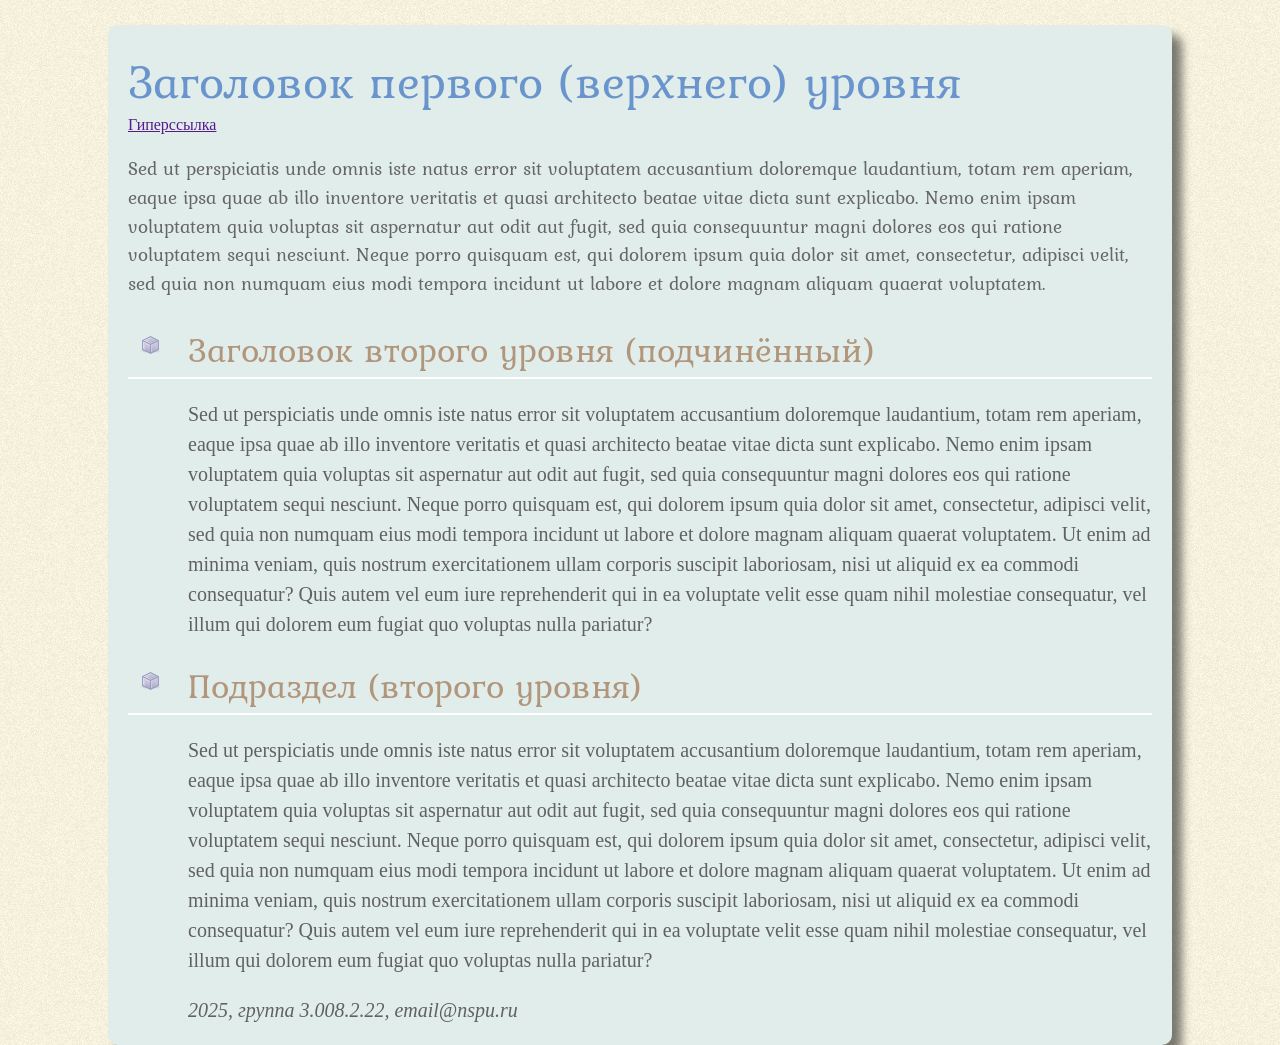
<file: 02/index.html>
<!doctype html>
<html>
<head>
<meta charset="UTF-8">
<title>Первая страница</title>
<link href='http://fonts.googleapis.com/css?family=Kurale' rel='stylesheet'>
<link href="styles.css" rel="stylesheet">
</head>
<body>
<h1>Заголовок первого (верхнего) уровня</h1>
<a href=""> Гиперссылка </a>
<p class="intro">Sed ut perspiciatis unde omnis iste natus error sit voluptatem accusantium doloremque laudantium, totam rem aperiam, eaque ipsa quae ab illo inventore veritatis et quasi architecto beatae vitae dicta sunt explicabo. Nemo enim ipsam voluptatem quia voluptas sit aspernatur aut odit aut fugit, sed quia consequuntur magni dolores eos qui ratione voluptatem sequi nesciunt. Neque porro quisquam est, qui dolorem ipsum quia dolor sit amet, consectetur, adipisci velit, sed quia non numquam eius modi tempora incidunt ut labore et dolore magnam aliquam quaerat voluptatem. </p>
<h2>Заголовок второго уровня (подчинённый)</h2>
<p>Sed ut perspiciatis unde omnis iste natus error sit voluptatem accusantium doloremque laudantium, totam rem aperiam, eaque ipsa quae ab illo inventore veritatis et quasi architecto beatae vitae dicta sunt explicabo. Nemo enim ipsam voluptatem quia voluptas sit aspernatur aut odit aut fugit, sed quia consequuntur magni dolores eos qui ratione voluptatem sequi nesciunt. Neque porro quisquam est, qui dolorem ipsum quia dolor sit amet, consectetur, adipisci velit, sed quia non numquam eius modi tempora incidunt ut labore et dolore magnam aliquam quaerat voluptatem. Ut enim ad minima veniam, quis nostrum exercitationem ullam corporis suscipit laboriosam, nisi ut aliquid ex ea commodi consequatur? Quis autem vel eum iure reprehenderit qui in ea voluptate velit esse quam nihil molestiae consequatur, vel illum qui dolorem eum fugiat quo voluptas nulla pariatur?</p>
<h2>Подраздел (второго уровня)</h2>
<p>Sed ut perspiciatis unde omnis iste natus error sit voluptatem accusantium doloremque laudantium, totam rem aperiam, eaque ipsa quae ab illo inventore veritatis et quasi architecto beatae vitae dicta sunt explicabo. Nemo enim ipsam voluptatem quia voluptas sit aspernatur aut odit aut fugit, sed quia consequuntur magni dolores eos qui ratione voluptatem sequi nesciunt. Neque porro quisquam est, qui dolorem ipsum quia dolor sit amet, consectetur, adipisci velit, sed quia non numquam eius modi tempora incidunt ut labore et dolore magnam aliquam quaerat voluptatem. Ut enim ad minima veniam, quis nostrum exercitationem ullam corporis suscipit laboriosam, nisi ut aliquid ex ea commodi consequatur? Quis autem vel eum iure reprehenderit qui in ea voluptate velit esse quam nihil molestiae consequatur, vel illum qui dolorem eum fugiat quo voluptas nulla pariatur?</p>
<address>
2025, группа 3.008.2.22, email@nspu.ru
</address>
</body>
</html>
</file>
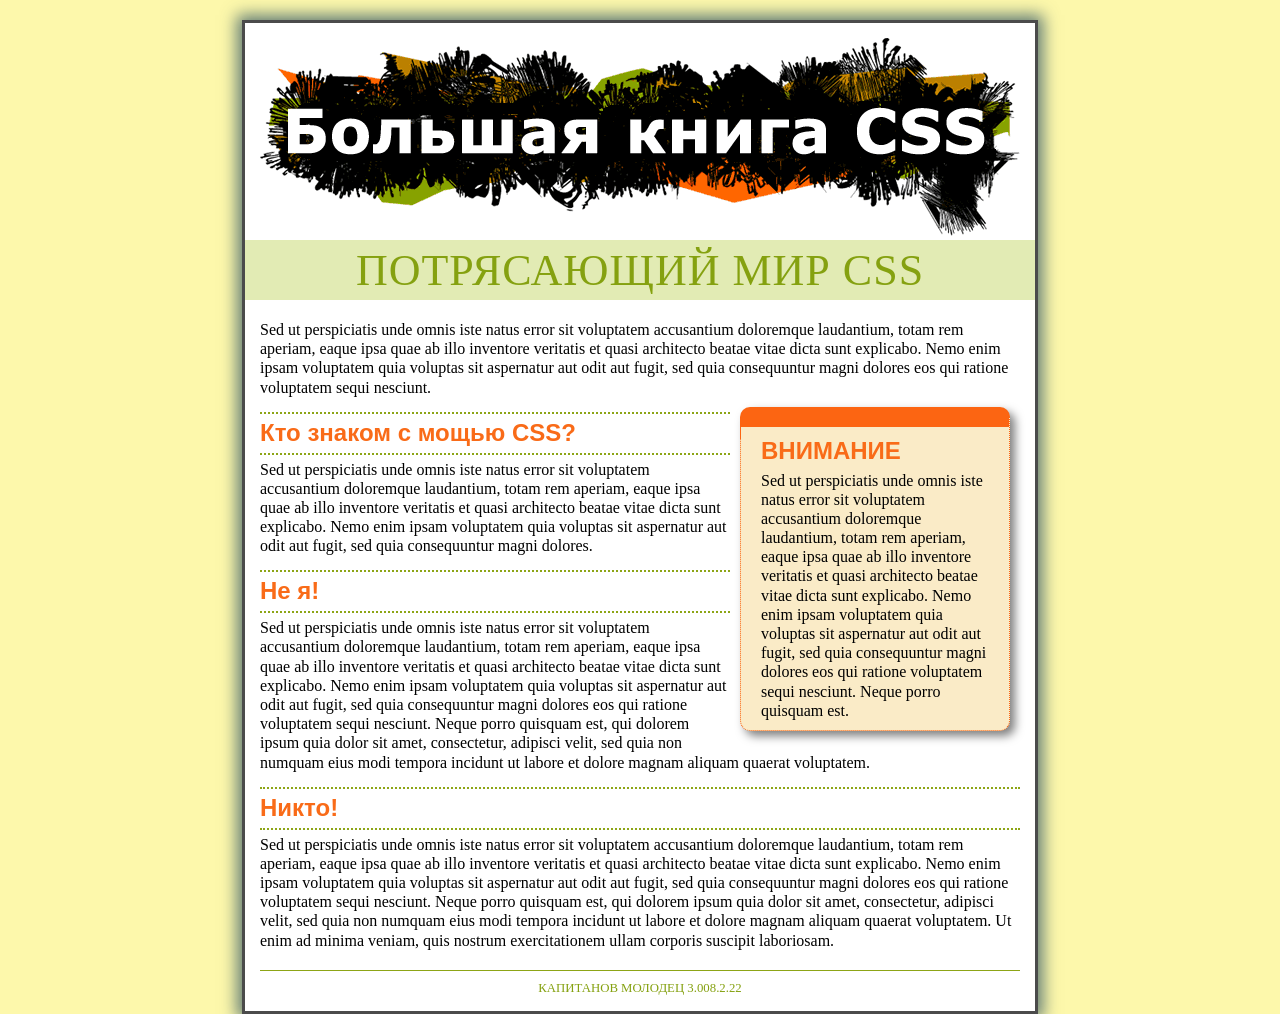
<file: 07/index.html>
<!doctype html>
<html>
<head>
<meta charset="UTF-8">
<title>Поля, отступы, границы и фон</title>
<link rel="stylesheet" href="main.css">
</head>

<body id="article">
  <div id="banner"><img src="images/banner.png" width="760" height="198" alt="Большая книга CSS">
  </div>

  <h1>Потрясающий мир CSS</h1>
  <p>Sed ut perspiciatis unde omnis iste natus error sit voluptatem accusantium doloremque laudantium, totam rem aperiam, eaque ipsa quae ab illo inventore veritatis et quasi architecto beatae vitae dicta sunt explicabo. Nemo enim ipsam voluptatem quia voluptas sit aspernatur aut odit aut fugit, sed quia consequuntur magni dolores eos qui ratione voluptatem sequi nesciunt. </p> 
  <div class="sidebar">
    <h2>ВНИМАНИЕ</h2>
    <p class="note">Sed ut perspiciatis unde omnis iste natus error sit voluptatem accusantium doloremque laudantium, totam rem aperiam, eaque ipsa quae ab illo inventore veritatis et quasi architecto beatae vitae dicta sunt explicabo. Nemo enim ipsam voluptatem quia voluptas sit aspernatur aut odit aut fugit, sed quia consequuntur magni dolores eos qui ratione voluptatem sequi nesciunt. Neque porro quisquam est.</p>
  </div>
  <h2>Кто знаком с мощью CSS?</h2>
  <p>Sed ut perspiciatis unde omnis iste natus error sit voluptatem accusantium doloremque laudantium, totam rem aperiam, eaque ipsa quae ab illo inventore veritatis et quasi architecto beatae vitae dicta sunt explicabo. Nemo enim ipsam voluptatem quia voluptas sit aspernatur aut odit aut fugit, sed quia consequuntur magni dolores.</p>
  <h2>Не я!</h2>
  <p>Sed ut perspiciatis unde omnis iste natus error sit voluptatem accusantium doloremque laudantium, totam rem aperiam, eaque ipsa quae ab illo inventore veritatis et quasi architecto beatae vitae dicta sunt explicabo. Nemo enim ipsam voluptatem quia voluptas sit aspernatur aut odit aut fugit, sed quia consequuntur magni dolores eos qui ratione voluptatem sequi nesciunt. Neque porro quisquam est, qui dolorem ipsum quia dolor sit amet, consectetur, adipisci velit, sed quia non numquam eius modi tempora incidunt ut labore et dolore magnam aliquam quaerat voluptatem. </p>
  <h2>Никто!</h2>
  <p>Sed ut perspiciatis unde omnis iste natus error sit voluptatem accusantium doloremque laudantium, totam rem aperiam, eaque ipsa quae ab illo inventore veritatis et quasi architecto beatae vitae dicta sunt explicabo. Nemo enim ipsam voluptatem quia voluptas sit aspernatur aut odit aut fugit, sed quia consequuntur magni dolores eos qui ratione voluptatem sequi nesciunt. Neque porro quisquam est, qui dolorem ipsum quia dolor sit amet, consectetur, adipisci velit, sed quia non numquam eius modi tempora incidunt ut labore et dolore magnam aliquam quaerat voluptatem. Ut enim ad minima veniam, quis nostrum exercitationem ullam corporis suscipit laboriosam.</p>
  <address class="copyright">Капитанов молодец 3.008.2.22</address>
</body>
</html>
</file>
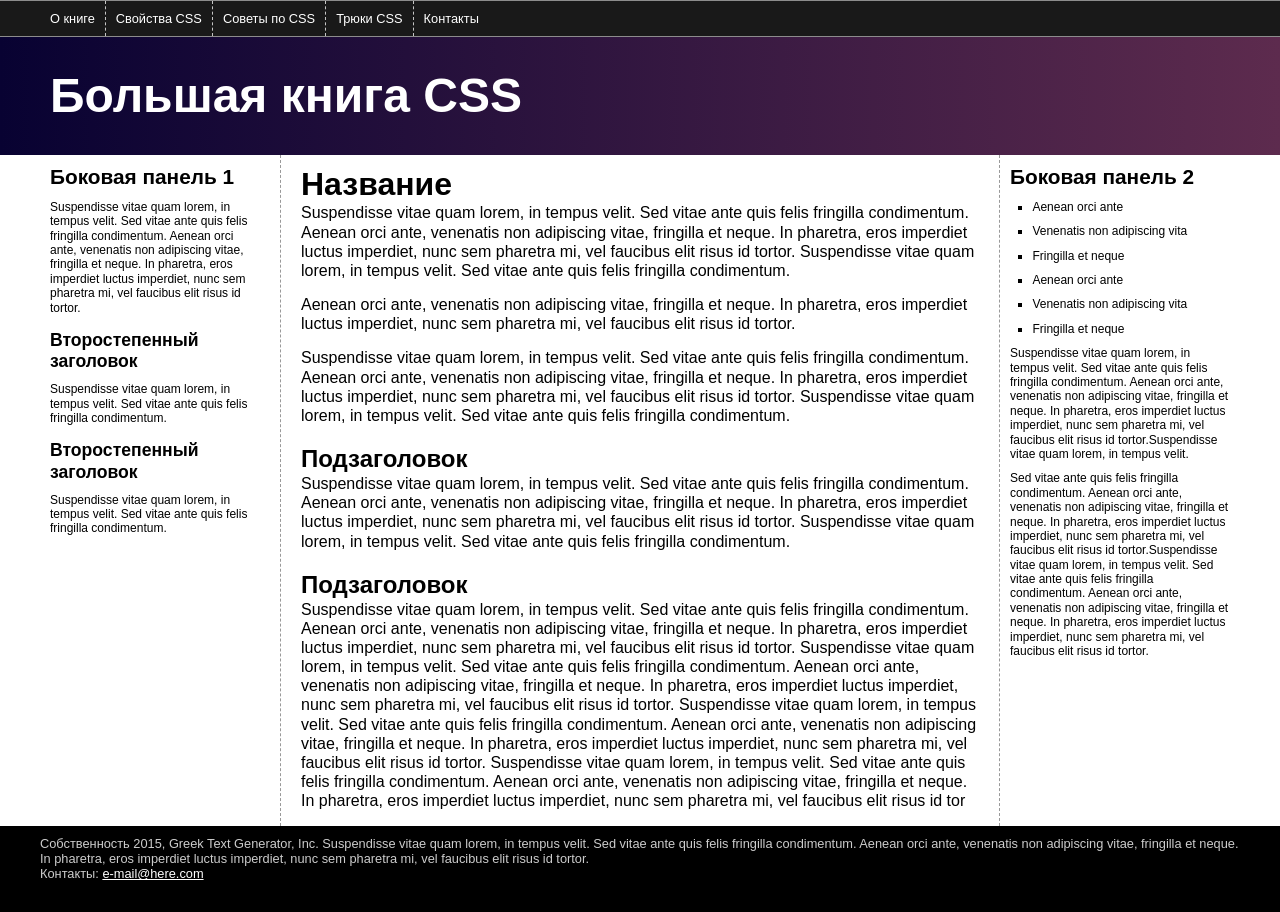
<file: 13/index.html>
<!doctype html>
<html>
<head>
<meta charset="UTF-8">
<title>Большая книга CSS</title>
<link href="styles.css" rel="stylesheet">
</head>

<body>
<div class="pageWrapper">
<header>
<nav class="clear">
<ul>
<li><a href="#">О книге</a></li>
<li><a href="#">Свойства CSS</a></li>
<li><a href="#">Советы по CSS</a></li>
<li><a href="#">Трюки CSS</a></li>
<li><a href="#">Контакты</a></li>
</ul>
</nav>
<h1>Большая книга CSS</h1>
</header>
<div class="contentWrapper">
<!-- первая боковая панель -->
<aside class="sidebar1">
<h2>Боковая панель 1</h2>
  <p>Suspendisse vitae quam lorem, in tempus velit. Sed vitae ante quis felis fringilla condimentum. Aenean orci ante, venenatis non adipiscing vitae, fringilla et neque. In pharetra, eros imperdiet luctus imperdiet, nunc sem pharetra mi, vel faucibus elit risus id tortor.  </p>
  <h3>Второстепенный заголовок</h3>
  <p>Suspendisse vitae quam lorem, in tempus velit. Sed vitae ante quis felis fringilla condimentum.  </p>
  <h3>Второстепенный заголовок</h3>
  <p>Suspendisse vitae quam lorem, in tempus velit. Sed vitae ante quis felis fringilla condimentum. </p>
</aside>

<!-- основной контент -->
<article class="main">
<h2>Название</h2>
  <p>Suspendisse vitae quam lorem, in tempus velit. Sed vitae ante quis felis fringilla condimentum. Aenean orci ante, venenatis non adipiscing vitae, fringilla et neque. In pharetra, eros imperdiet luctus imperdiet, nunc sem pharetra mi, vel faucibus elit risus id tortor. Suspendisse vitae quam lorem, in tempus velit. Sed vitae ante quis felis fringilla condimentum.</p>
  <p>Aenean orci ante, venenatis non adipiscing vitae, fringilla et neque. In pharetra, eros imperdiet luctus imperdiet, nunc sem pharetra mi, vel faucibus elit risus id tortor. </p>
  <p>Suspendisse vitae quam lorem, in tempus velit. Sed vitae ante quis felis fringilla condimentum. Aenean orci ante, venenatis non adipiscing vitae, fringilla et neque. In pharetra, eros imperdiet luctus imperdiet, nunc sem pharetra mi, vel faucibus elit risus id tortor. Suspendisse vitae quam lorem, in tempus velit. Sed vitae ante quis felis fringilla condimentum. </p>
  <h3>Подзаголовок</h3>
  <p>Suspendisse vitae quam lorem, in tempus velit. Sed vitae ante quis felis fringilla condimentum. Aenean orci ante, venenatis non adipiscing vitae, fringilla et neque. In pharetra, eros imperdiet luctus imperdiet, nunc sem pharetra mi, vel faucibus elit risus id tortor. Suspendisse vitae quam lorem, in tempus velit. Sed vitae ante quis felis fringilla condimentum. </p>
  <h3>Подзаголовок</h3>
  <p>Suspendisse vitae quam lorem, in tempus velit. Sed vitae ante quis felis fringilla condimentum. Aenean orci ante, venenatis non adipiscing vitae, fringilla et neque. In pharetra, eros imperdiet luctus imperdiet, nunc sem pharetra mi, vel faucibus elit risus id tortor. Suspendisse vitae quam lorem, in tempus velit. Sed vitae ante quis felis fringilla condimentum. Aenean orci ante, venenatis non adipiscing vitae, fringilla et neque. In pharetra, eros imperdiet luctus imperdiet, nunc sem pharetra mi, vel faucibus elit risus id tortor. Suspendisse vitae quam lorem, in tempus velit. Sed vitae ante quis felis fringilla condimentum. Aenean orci ante, venenatis non adipiscing vitae, fringilla et neque. In pharetra, eros imperdiet luctus imperdiet, nunc sem pharetra mi, vel faucibus elit risus id tortor. Suspendisse vitae quam lorem, in tempus velit. Sed vitae ante quis felis fringilla condimentum. Aenean orci ante, venenatis non adipiscing vitae, fringilla et neque. In pharetra, eros imperdiet luctus imperdiet, nunc sem pharetra mi, vel faucibus elit risus id tor</p>
</article>

<!-- вторая боковая панель -->
<aside class="sidebar2">
<h2>Боковая панель 2 </h2>
  <ul>
    <li>Aenean orci ante</li>
    <li>Venenatis non adipiscing vita</li>
    <li> Fringilla et neque</li>
    <li>Aenean orci ante</li>
    <li>Venenatis non adipiscing vita</li>
    <li> Fringilla et neque</li>
  </ul>
  <p>Suspendisse vitae quam lorem, in tempus velit. Sed vitae ante quis felis fringilla condimentum. Aenean orci ante, venenatis non adipiscing vitae, fringilla et neque. In pharetra, eros imperdiet luctus imperdiet, nunc sem pharetra mi, vel faucibus elit risus id tortor.Suspendisse vitae quam lorem, in tempus velit. </p>
  <p>Sed vitae ante quis felis fringilla condimentum. Aenean orci ante, venenatis non adipiscing vitae, fringilla et neque. In pharetra, eros imperdiet luctus imperdiet, nunc sem pharetra mi, vel faucibus elit risus id tortor.Suspendisse vitae quam lorem, in tempus velit. Sed vitae ante quis felis fringilla condimentum. Aenean orci ante, venenatis non adipiscing vitae, fringilla et neque. In pharetra, eros imperdiet luctus imperdiet, nunc sem pharetra mi, vel faucibus elit risus id tortor.</p>
</aside>
</div>

<footer>
<p>Собственность 2015, Greek Text Generator, Inc.
Suspendisse vitae quam lorem, in tempus velit. Sed vitae ante quis felis fringilla condimentum. Aenean orci ante, venenatis non adipiscing vitae, fringilla et neque. In pharetra, eros imperdiet luctus imperdiet, nunc sem pharetra mi, vel faucibus elit risus id tortor.</p>
<p>Контакты: <a href="mailto:nobody@nowhere.com">e-mail@here.com</a></p>
</footer>
</div>
</body>
</html>
</file>
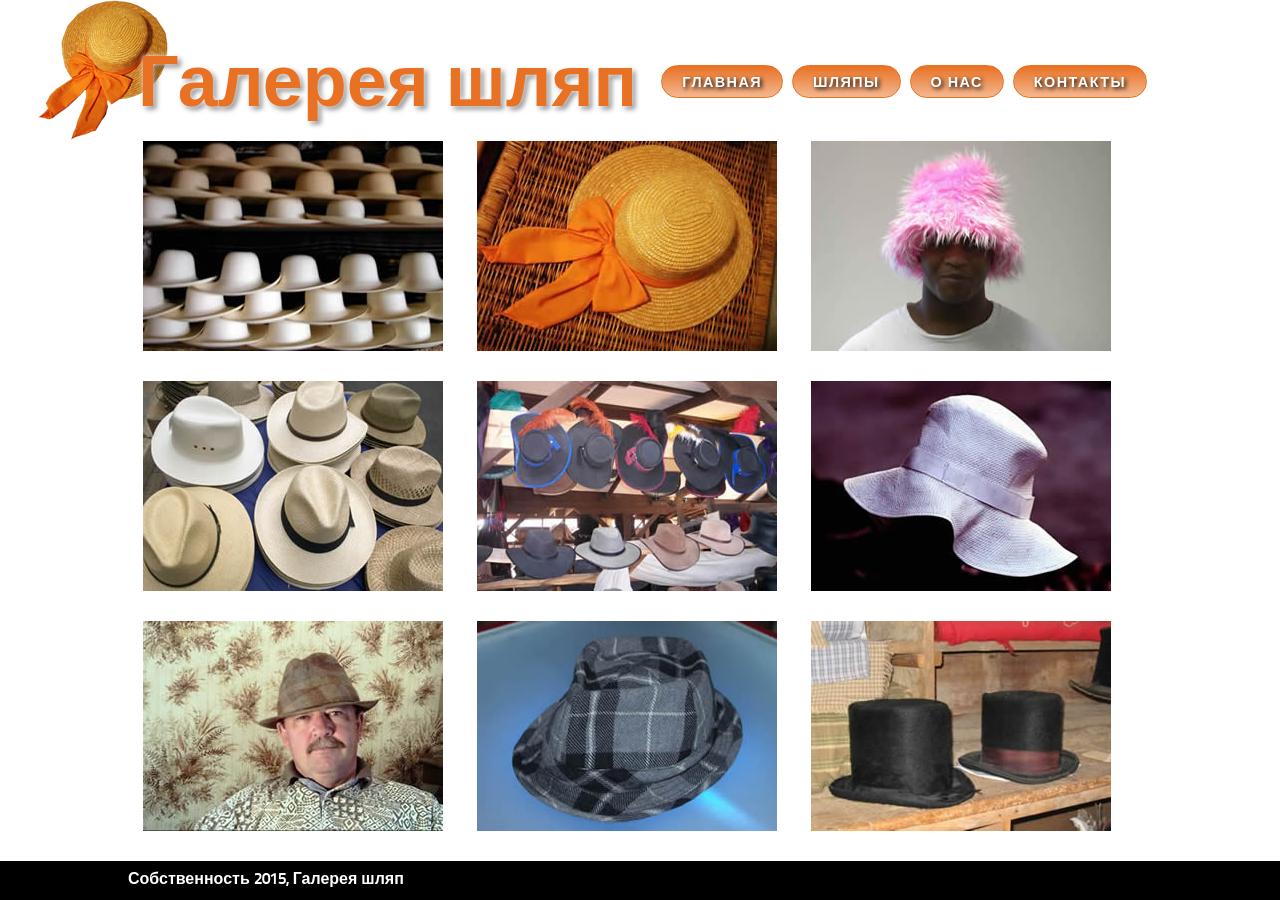
<file: 14/index.html>
<!doctype html>
<html>
<head>
<meta charset="UTF-8">
<title>Галерея шляп</title>
<link href="styles.css" rel="stylesheet">
</head>
<body>
<header>
<h1>Галерея шляп <img src="images/hat.png" width="130" height="140" alt="Галерея шляп" class="badge"></h1>
<nav>
	<ul>
		<li><a href="#">Главная</a></li>
		<li><a href="#">Шляпы</a></li>
		<li><a href="#">О нас</a></li>
		<li><a href="#">Контакты</a></li>
	</ul>
</nav>
</header>
<div class="gallery">
<figure>
<img src="images/file00079963469.jpg" width="300" height="210" alt="Панама">
<figcaption><strong>Nam libero tempore.</strong> Soluta nobis est eligendi optio cumque nihil impedit quo minus id quod maxime placeat facere possimus, omnis voluptas assumenda est, omnis dolor repellendus</figcaption>
</figure>
<figure>
<img src="images/file000308999292.jpg" width="300" height="210" alt="Капор">
<figcaption><strong>Nam libero tempore.</strong> Soluta nobis est eligendi optio cumque nihil impedit quo minus id quod maxime placeat facere possimus, omnis voluptas assumenda est, omnis dolor repellendus</figcaption>
</figure>
<figure>
<img src="images/file000330568599.jpg" width="300" height="210" alt="Розовая шляпа">
<figcaption><strong>Nam libero tempore.</strong> Soluta nobis est eligendi optio cumque nihil impedit quo minus id quod maxime placeat facere possimus, omnis voluptas assumenda est, omnis dolor repellendus</figcaption>
</figure>
<figure>
<img src="images/file000550955311.jpg" width="300" height="210" alt="Много шляп">
<figcaption><strong>Nam libero tempore.</strong> Soluta nobis est eligendi optio cumque nihil impedit quo minus id quod maxime placeat facere possimus, omnis voluptas assumenda est, omnis dolor repellendus</figcaption>
</figure>
<figure>
<img src="images/file0001117960982.jpg" width="300" height="210" alt="Шляпа">
<figcaption><strong>Nam libero tempore.</strong> Soluta nobis est eligendi optio cumque nihil impedit quo minus id quod maxime placeat facere possimus, omnis voluptas assumenda est, omnis dolor repellendus</figcaption>
</figure>
<figure>
<img src="images/file0001425538258.jpg" width="300" height="210" alt="Другой капор">
<figcaption><strong>Nam libero tempore.</strong> Soluta nobis est eligendi optio cumque nihil impedit quo minus id quod maxime placeat facere possimus, omnis voluptas assumenda est, omnis dolor repellendus</figcaption>
</figure>
<figure>
<img src="images/file00030009680.jpg" width="300" height="210" alt="Дурень в шляпе">
<figcaption><strong>Nam libero tempore.</strong> Soluta nobis est eligendi optio cumque nihil impedit quo minus id quod maxime placeat facere possimus, omnis voluptas assumenda est, omnis dolor repellendus</figcaption>
</figure>
<figure>
<img src="images/file0001728857809.jpg" width="300" height="210" alt="Клевая шляпа">
<figcaption><strong>Nam libero tempore.</strong> Soluta nobis est eligendi optio cumque nihil impedit quo minus id quod maxime placeat facere possimus, omnis voluptas assumenda est, omnis dolor repellendus</figcaption>
</figure>
<figure>
<img src="images/file0001757413591.jpg" width="300" height="210" alt="Крутые шляпы">
<figcaption><strong>Nam libero tempore.</strong> Soluta nobis est eligendi optio cumque nihil impedit quo minus id quod maxime placeat facere possimus, omnis voluptas assumenda est, omnis dolor repellendus</figcaption>
</figure>
</div>
<footer>
<div class="copyright">
<p>Собственность 2015, Галерея шляп</p>
</div>
</footer>
</body>
</html>
</file>
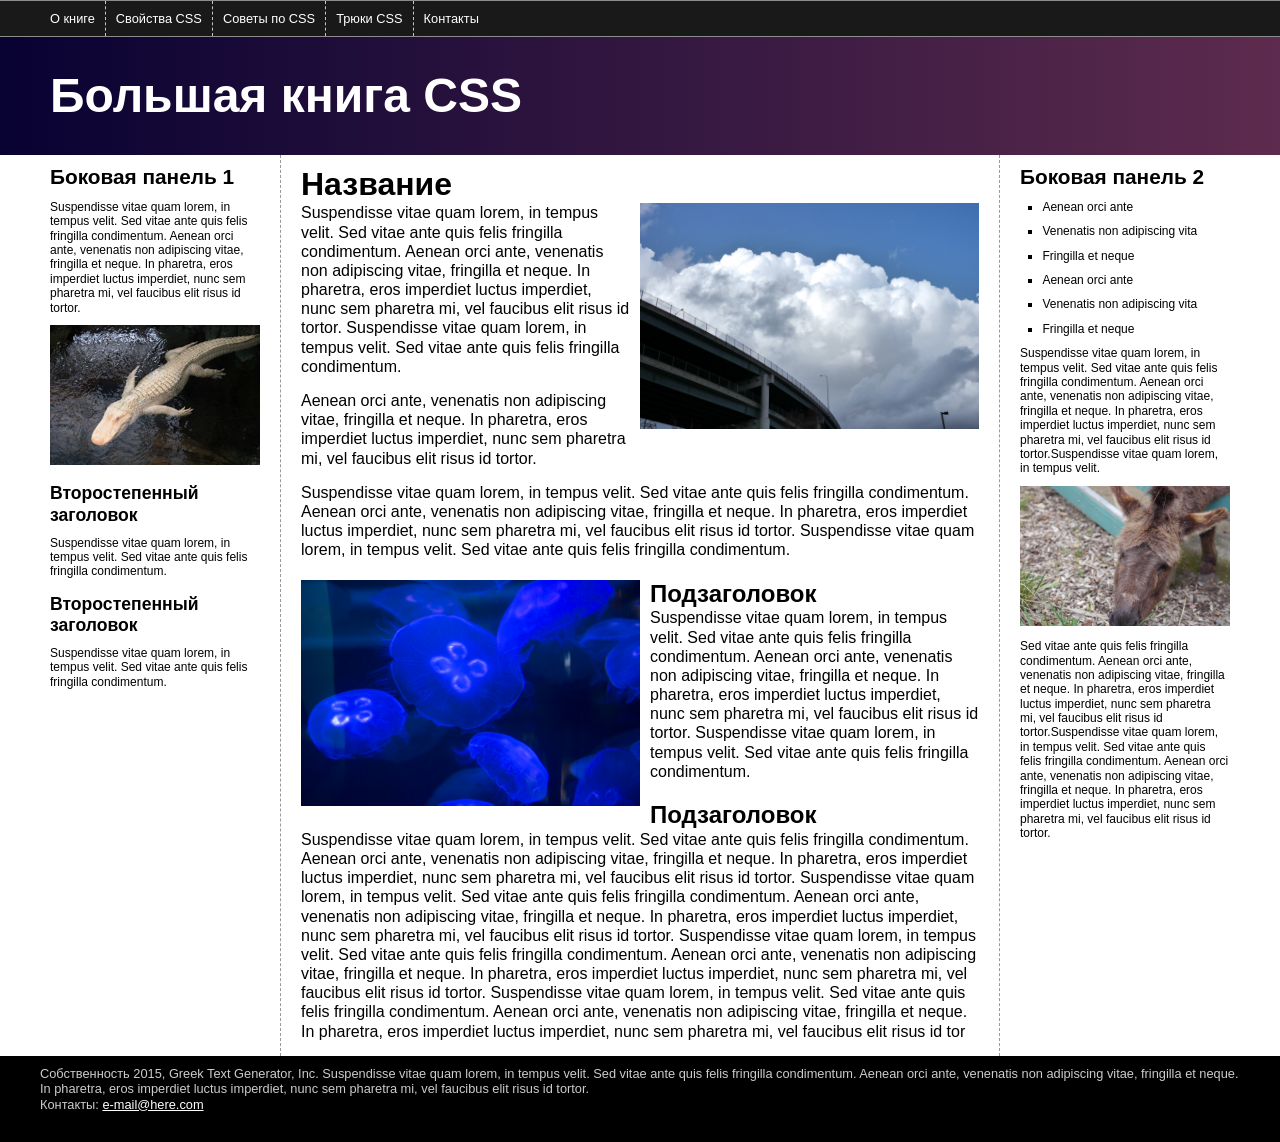
<file: 15/index.html>
<!doctype html>
<html>
<head>
<meta charset="UTF-8">
<meta name="viewport" content="width=device-width">
<title>Большая книга CSS</title>
<link href="styles.css" rel="stylesheet">
</head>

<body>
<div class="pageWrapper">
<header>
<nav class="clear">
<ul>
<li><a href="#">О книге</a></li>
<li><a href="#">Свойства CSS</a></li>
<li><a href="#">Советы по CSS</a></li>
<li><a href="#">Трюки CSS</a></li>
<li><a href="#">Контакты</a></li>
</ul>
</nav>
<h1>Большая книга CSS</h1>
</header>
<div class="contentWrapper"> 
<div class="columnWrapper">
<!-- основной контент -->
<article class="main">
  <h2>Название</h2>
  <p><img src="imgs/clouds.jpg" alt="Облака" class="half right">Suspendisse vitae quam lorem, in tempus velit. Sed vitae ante quis felis fringilla condimentum. Aenean orci ante, venenatis non adipiscing vitae, fringilla et neque. In pharetra, eros imperdiet luctus imperdiet, nunc sem pharetra mi, vel faucibus elit risus id tortor. Suspendisse vitae quam lorem, in tempus velit. Sed vitae ante quis felis fringilla condimentum.</p>
  <p>Aenean orci ante, venenatis non adipiscing vitae, fringilla et neque. In pharetra, eros imperdiet luctus imperdiet, nunc sem pharetra mi, vel faucibus elit risus id tortor. </p>
  <p>Suspendisse vitae quam lorem, in tempus velit. Sed vitae ante quis felis fringilla condimentum. Aenean orci ante, venenatis non adipiscing vitae, fringilla et neque. In pharetra, eros imperdiet luctus imperdiet, nunc sem pharetra mi, vel faucibus elit risus id tortor. Suspendisse vitae quam lorem, in tempus velit. Sed vitae ante quis felis fringilla condimentum. </p>
  <h3><img src="imgs/jellyfish.jpg" alt="Медуза" class="half left">Подзаголовок</h3>
  <p>Suspendisse vitae quam lorem, in tempus velit. Sed vitae ante quis felis fringilla condimentum. Aenean orci ante, venenatis non adipiscing vitae, fringilla et neque. In pharetra, eros imperdiet luctus imperdiet, nunc sem pharetra mi, vel faucibus elit risus id tortor. Suspendisse vitae quam lorem, in tempus velit. Sed vitae ante quis felis fringilla condimentum. </p>
  <h3>Подзаголовок</h3>
  <p>Suspendisse vitae quam lorem, in tempus velit. Sed vitae ante quis felis fringilla condimentum. Aenean orci ante, venenatis non adipiscing vitae, fringilla et neque. In pharetra, eros imperdiet luctus imperdiet, nunc sem pharetra mi, vel faucibus elit risus id tortor. Suspendisse vitae quam lorem, in tempus velit. Sed vitae ante quis felis fringilla condimentum. Aenean orci ante, venenatis non adipiscing vitae, fringilla et neque. In pharetra, eros imperdiet luctus imperdiet, nunc sem pharetra mi, vel faucibus elit risus id tortor. Suspendisse vitae quam lorem, in tempus velit. Sed vitae ante quis felis fringilla condimentum. Aenean orci ante, venenatis non adipiscing vitae, fringilla et neque. In pharetra, eros imperdiet luctus imperdiet, nunc sem pharetra mi, vel faucibus elit risus id tortor. Suspendisse vitae quam lorem, in tempus velit. Sed vitae ante quis felis fringilla condimentum. Aenean orci ante, venenatis non adipiscing vitae, fringilla et neque. In pharetra, eros imperdiet luctus imperdiet, nunc sem pharetra mi, vel faucibus elit risus id tor</p>
</article>
<!-- первая боковая панель -->
<aside class="sidebar1">
  <h2>Боковая панель 1</h2>
  <p>Suspendisse vitae quam lorem, in tempus velit. Sed vitae ante quis felis fringilla condimentum. Aenean orci ante, venenatis non adipiscing vitae, fringilla et neque. In pharetra, eros imperdiet luctus imperdiet, nunc sem pharetra mi, vel faucibus elit risus id tortor.  </p>
  <p><img src="imgs/gator.jpg" alt="Аллигатор"></p>
  <h3>Второстепенный заголовок</h3>
  <p>Suspendisse vitae quam lorem, in tempus velit. Sed vitae ante quis felis fringilla condimentum.  </p>
  <h3>Второстепенный заголовок</h3>
  <p>Suspendisse vitae quam lorem, in tempus velit. Sed vitae ante quis felis fringilla condimentum. </p>
</aside>
</div>
<!-- вторая боковая панель -->
<aside class="sidebar2">
<h2>Боковая панель 2 </h2>
  <ul>
    <li>Aenean orci ante</li>
    <li>Venenatis non adipiscing vita</li>
    <li> Fringilla et neque</li>
    <li>Aenean orci ante</li>
    <li>Venenatis non adipiscing vita</li>
    <li> Fringilla et neque</li>
  </ul>
  <p>Suspendisse vitae quam lorem, in tempus velit. Sed vitae ante quis felis fringilla condimentum. Aenean orci ante, venenatis non adipiscing vitae, fringilla et neque. In pharetra, eros imperdiet luctus imperdiet, nunc sem pharetra mi, vel faucibus elit risus id tortor.Suspendisse vitae quam lorem, in tempus velit. </p>
  <p><img src="imgs/mule.jpg" alt="Ослик"></p>
  <p>Sed vitae ante quis felis fringilla condimentum. Aenean orci ante, venenatis non adipiscing vitae, fringilla et neque. In pharetra, eros imperdiet luctus imperdiet, nunc sem pharetra mi, vel faucibus elit risus id tortor.Suspendisse vitae quam lorem, in tempus velit. Sed vitae ante quis felis fringilla condimentum. Aenean orci ante, venenatis non adipiscing vitae, fringilla et neque. In pharetra, eros imperdiet luctus imperdiet, nunc sem pharetra mi, vel faucibus elit risus id tortor.</p>
</aside>
</div>
<footer>
<p>Собственность 2015, Greek Text Generator, Inc.
Suspendisse vitae quam lorem, in tempus velit. Sed vitae ante quis felis fringilla condimentum. Aenean orci ante, venenatis non adipiscing vitae, fringilla et neque. In pharetra, eros imperdiet luctus imperdiet, nunc sem pharetra mi, vel faucibus elit risus id tortor.</p>
<p>Контакты: <a href="mailto:nobody@nowhere.com">e-mail@here.com</a></p>
</footer>
</div>
</body>
</html>
</file>
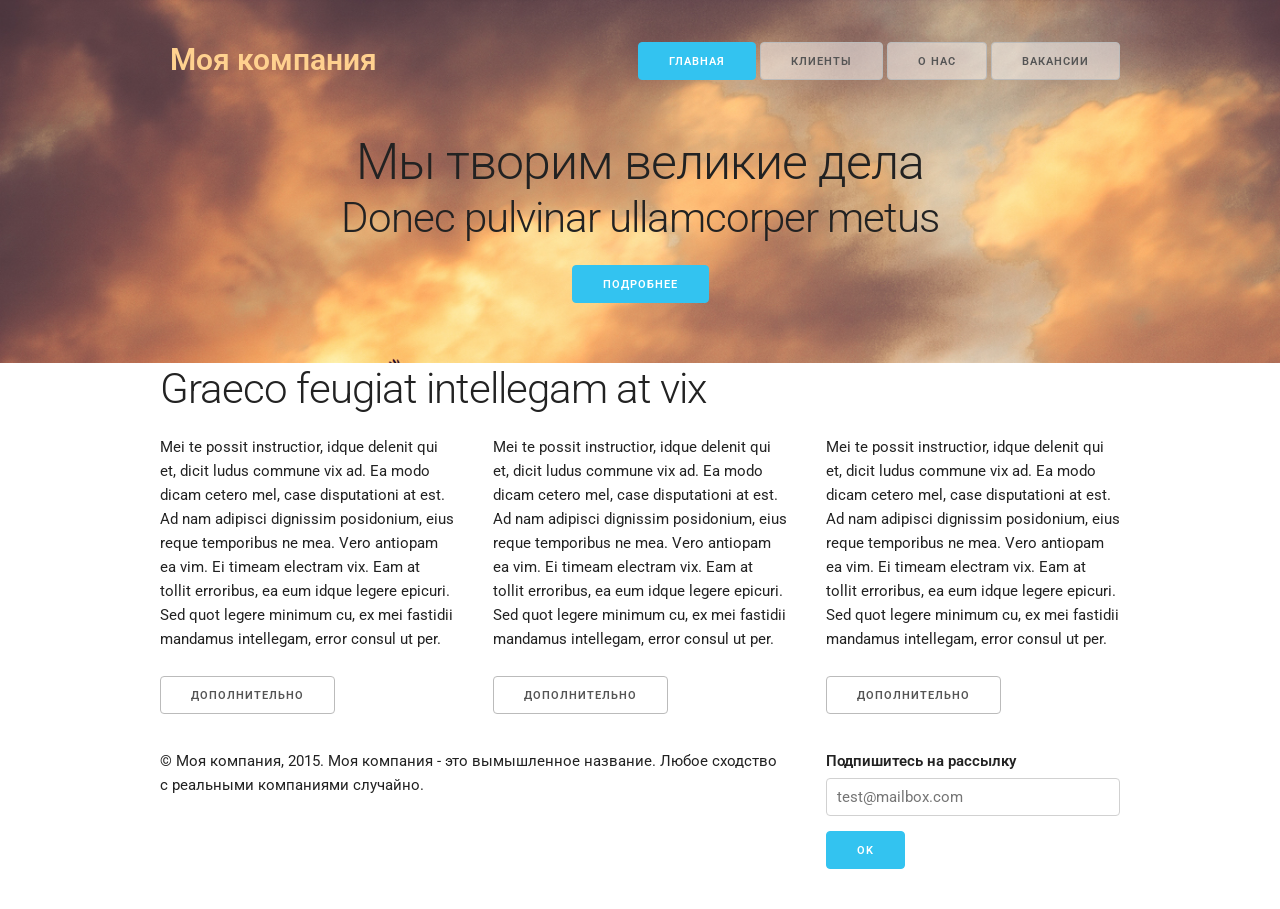
<file: 16/index.html>
<!DOCTYPE html>
<html lang="en">
<head>
  <meta charset="utf-8">
  <title>Большая книга CSS</title>
  <meta name="viewport" content="width=device-width, initial-scale=1">
  <link href="https://fonts.googleapis.com/css?family=Roboto:400,300,700&subset=latin,Cyrillic" rel="stylesheet" type="text/css">
  <link rel="stylesheet" href="css/normalize.css">
  <link rel="stylesheet" href="css/skeleton.css">
  <link rel="stylesheet" href="css/custom.css">
</head>
<body>
<!-- основной раздел -->
<div class="section header">
  <div class="container">
    <div class="row">
      <div class="four columns">
        <p class="logo">Моя компания</p>
      </div>
      <div class="eight columns nav">
        <a class="button button-primary" href="#">Главная</a>
        <a class="button" href="#">Клиенты</a>
        <a class="button" href="#">О нас</a>
        <a class="button" href="#">Вакансии</a>
      </div>
    </div>
    <div class="row action">
      <h1>Мы творим великие дела</h1>
      <h2>Donec pulvinar ullamcorper metus</h2>
      <a href="#" class="button button-primary">Подробнее</a>
    </div>
  </div>
</div>

<!-- раздел контента -->
<div class="section info">
  <div class="container">
    <div class="row">
      <h2>Graeco feugiat intellegam at vix</h2>
    </div>
    <div class="row">
      <div class="four columns">
        <p>Mei te possit instructior, idque delenit qui et, dicit ludus commune vix ad. Ea modo dicam cetero mel, case disputationi at est. Ad nam adipisci dignissim posidonium, eius reque temporibus ne mea. Vero antiopam ea vim. Ei timeam electram vix. Eam at tollit erroribus, ea eum idque legere epicuri. Sed quot legere minimum cu, ex mei fastidii mandamus intellegam, error consul ut per.</p>
        <p><a href="#" class="button">Дополнительно</a></p>
      </div>
      <div class="four columns">
        <p>Mei te possit instructior, idque delenit qui et, dicit ludus commune vix ad. Ea modo dicam cetero mel, case disputationi at est. Ad nam adipisci dignissim posidonium, eius reque temporibus ne mea. Vero antiopam ea vim. Ei timeam electram vix. Eam at tollit erroribus, ea eum idque legere epicuri. Sed quot legere minimum cu, ex mei fastidii mandamus intellegam, error consul ut per.</p>
        <p><a href="#" class="button">Дополнительно</a></p>
      </div>
      <div class="four columns">
        <p>Mei te possit instructior, idque delenit qui et, dicit ludus commune vix ad. Ea modo dicam cetero mel, case disputationi at est. Ad nam adipisci dignissim posidonium, eius reque temporibus ne mea. Vero antiopam ea vim. Ei timeam electram vix. Eam at tollit erroribus, ea eum idque legere epicuri. Sed quot legere minimum cu, ex mei fastidii mandamus intellegam, error consul ut per.</p>
        <p><a href="#" class="button">Дополнительно</a></p>
      </div>
    </div>
  </div>
</div>

<!-- колонтитул -->
<div class="section footer">
  <div class="container">
    <div class="row">
      <div class="eight columns">
        <p>© Моя компания, 2015. Моя компания - это вымышленное название. Любое сходство с реальными компаниями случайно.</p>
      </div>
      <div class="four columns">
        <form>
          <label for="exampleEmailInput">Подпишитесь на рассылку</label>
          <input class="u-full-width" type="email" placeholder="test@mailbox.com" id="exampleEmailInput">
          <input class="button-primary" type="submit" value="OK">
        </form>
      </div>
    </div>
  </div>
</div>

</body>
</html>
</file>
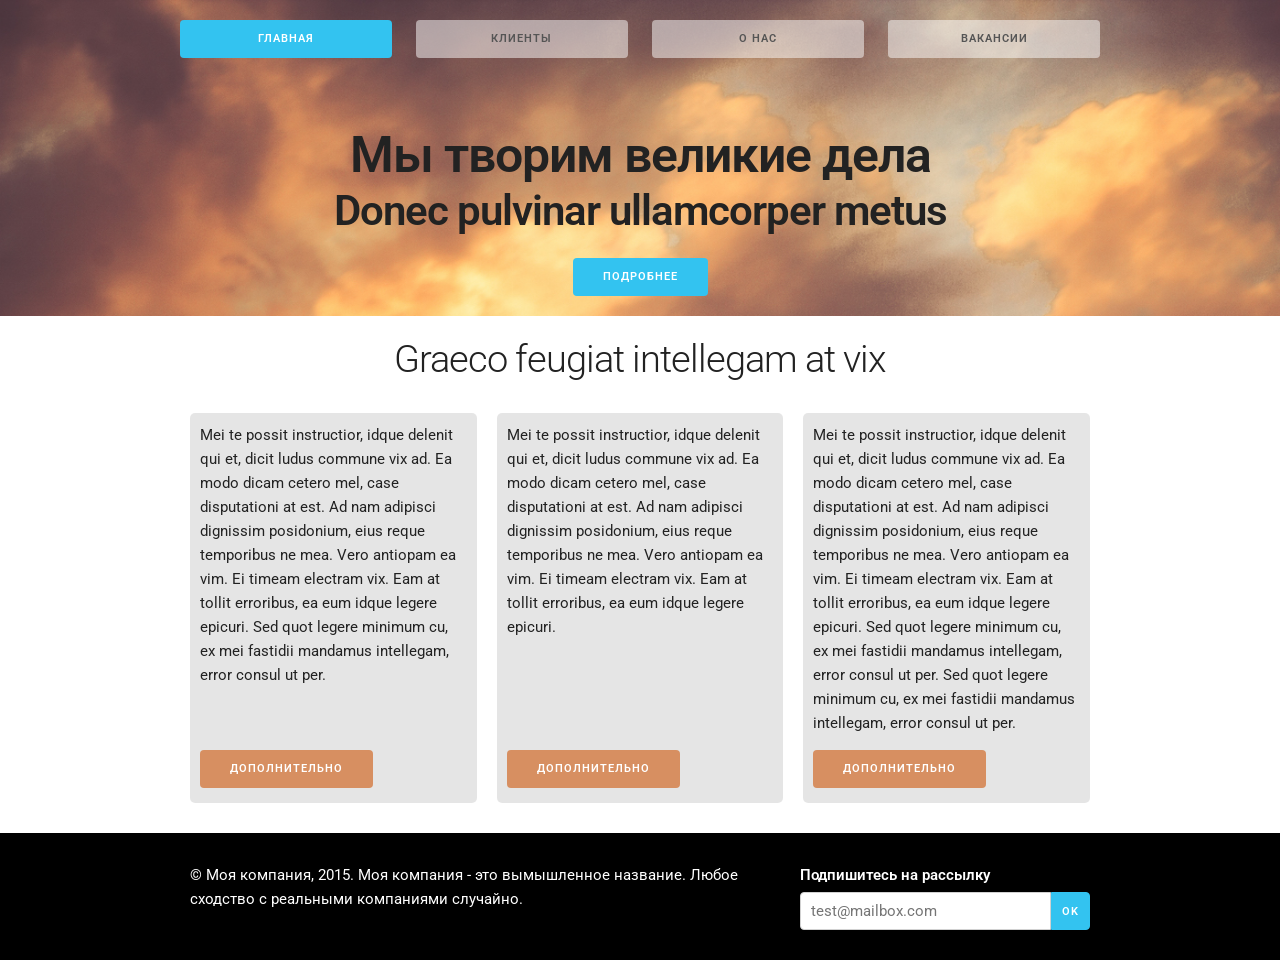
<file: 17/flexbox-layout/index.html>
<!DOCTYPE html>
<html lang="en">
<head>
  <meta charset="utf-8">
  <title>Большая книга CSS</title>
  <meta name="viewport" content="width=device-width, initial-scale=1">
  <link href="https://fonts.googleapis.com/css?family=Roboto:400,300,700&subset=latin,Cyrillic" rel="stylesheet" type="text/css">
  <link rel="stylesheet" href="css/base.css">
  <link rel="stylesheet" href="css/custom.css">
</head>
<body>
<!-- основной раздел -->
<div class="header">
  <div class="section">
    <div class="nav">
      <a class="button button-primary" href="#">Главная</a>
      <a class="button" href="#">Клиенты</a>
      <a class="button" href="#">О нас</a>
      <a class="button" href="#">Вакансии</a>
    </div>
    <div class="action">
      <h1>Мы творим великие дела</h1>
      <h2>Donec pulvinar ullamcorper metus</h2>
      <a href="#" class="button button-primary">Подробнее</a>
    </div>
  </div>
</div>
<!-- раздел контента -->
<div class="info">
  <div class="section">
      <h2>Graeco feugiat intellegam at vix</h2>
  </div>
  <div class="section boxes">
    <div>
      <p>Mei te possit instructior, idque delenit qui et, dicit ludus commune vix ad. Ea modo dicam cetero mel, case disputationi at est. Ad nam adipisci dignissim posidonium, eius reque temporibus ne mea. Vero antiopam ea vim. Ei timeam electram vix. Eam at tollit erroribus, ea eum idque legere epicuri. Sed quot legere minimum cu, ex mei fastidii mandamus intellegam, error consul ut per.</p>
      <p class="more"><a href="#" class="button">Дополнительно</a></p>
    </div>
    <div>
      <p>Mei te possit instructior, idque delenit qui et, dicit ludus commune vix ad. Ea modo dicam cetero mel, case disputationi at est. Ad nam adipisci dignissim posidonium, eius reque temporibus ne mea. Vero antiopam ea vim. Ei timeam electram vix. Eam at tollit erroribus, ea eum idque legere epicuri. </p>
      <p class="more"><a href="#" class="button">Дополнительно</a></p>
    </div>
    <div>
      <p>Mei te possit instructior, idque delenit qui et, dicit ludus commune vix ad. Ea modo dicam cetero mel, case disputationi at est. Ad nam adipisci dignissim posidonium, eius reque temporibus ne mea. Vero antiopam ea vim. Ei timeam electram vix. Eam at tollit erroribus, ea eum idque legere epicuri. Sed quot legere minimum cu, ex mei fastidii mandamus intellegam, error consul ut per. Sed quot legere minimum cu, ex mei fastidii mandamus intellegam, error consul ut per.</p>
      <p class="more"><a href="#" class="button">Дополнительно</a></p>
    </div>
  </div>
</div>
<!-- колонтитул -->
<div class="footer section">
  <div class="copyright">
    <p>© Моя компания, 2015. Моя компания - это вымышленное название. Любое сходство с реальными компаниями случайно.</p>
  </div>
  <div class="signup">
    <form class="container">
      <label for="exampleEmailInput">Подпишитесь на рассылку</label>
      <input type="email" placeholder="test@mailbox.com" id="exampleEmailInput">
      <input class="button-primary" type="submit" value="OK">
    </form>
  </div>
</div>
</body>
</html>
</file>
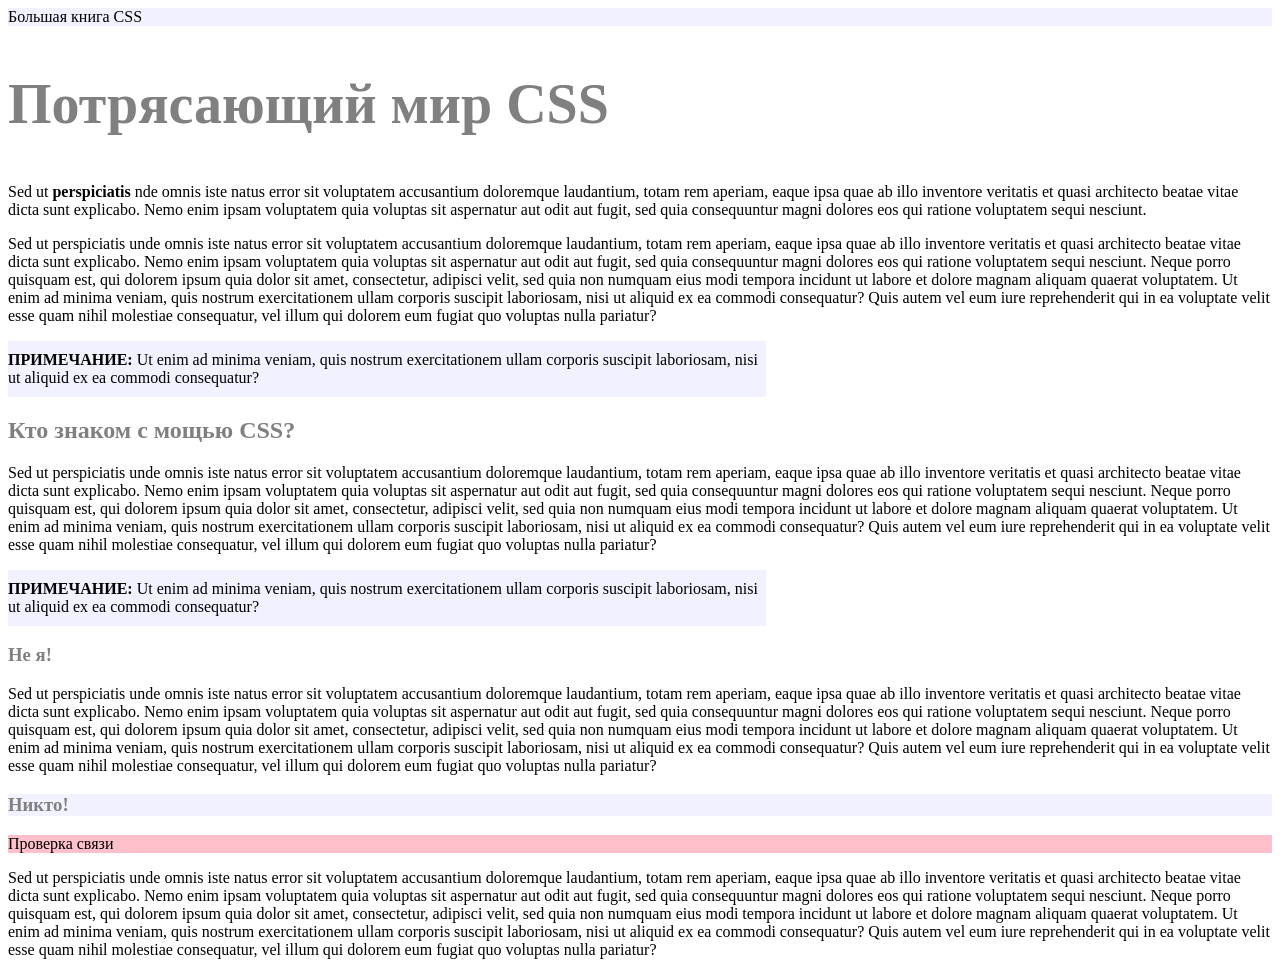
<file: selector_basics.html>
<!doctype html>
<html>
<head>
<meta charset="UTF-8">
<title>Селекторы</title>
<style>
h1, h2, h3 {
color: grey;
}
h1 {
	font-size: 3.5em;
	}
div {
background-color: pink;
width: 
}
div.logo {
	background-color: #FF66666
}
.logo {
	background-color: #F1F1FF
}
.note {
background-color: #F1F1FF;
padding: 10px 0;
width: 60% ;
}
</style>
</head>
<body>
<article>
<div class="logo">
  Большая книга CSS
</div>
<h1>Потрясающий мир CSS</h1>
<p>Sed ut <strong>perspiciatis </strong> nde omnis iste natus error sit voluptatem accusantium doloremque laudantium, totam rem aperiam, eaque ipsa quae ab illo inventore veritatis et quasi architecto beatae vitae dicta sunt explicabo. Nemo enim ipsam voluptatem quia voluptas sit aspernatur aut odit aut fugit, sed quia consequuntur magni dolores eos qui ratione voluptatem sequi nesciunt. </p>
<p>Sed ut perspiciatis unde omnis iste natus error sit voluptatem accusantium doloremque laudantium, totam rem aperiam, eaque ipsa quae ab illo inventore veritatis et quasi architecto beatae vitae dicta sunt explicabo. Nemo enim ipsam voluptatem quia voluptas sit aspernatur aut odit aut fugit, sed quia consequuntur magni dolores eos qui ratione voluptatem sequi nesciunt. Neque porro quisquam est, qui dolorem ipsum quia dolor sit amet, consectetur, adipisci velit, sed quia non numquam eius modi tempora incidunt ut labore et dolore magnam aliquam quaerat voluptatem. Ut enim ad minima veniam, quis nostrum exercitationem ullam corporis suscipit laboriosam, nisi ut aliquid ex ea commodi consequatur? Quis autem vel eum iure reprehenderit qui in ea voluptate velit esse quam nihil molestiae consequatur, vel illum qui dolorem eum fugiat quo voluptas nulla pariatur?</p>
<p class="note"><strong>ПРИМЕЧАНИЕ:</strong> Ut enim ad minima veniam, quis nostrum exercitationem ullam corporis suscipit laboriosam, nisi ut aliquid ex ea commodi consequatur? </p>
<h2>Кто знаком с мощью CSS?</h2>
<p>Sed ut perspiciatis unde omnis iste natus error sit voluptatem accusantium doloremque laudantium, totam rem aperiam, eaque ipsa quae ab illo inventore veritatis et quasi architecto beatae vitae dicta sunt explicabo. Nemo enim ipsam voluptatem quia voluptas sit aspernatur aut odit aut fugit, sed quia consequuntur magni dolores eos qui ratione voluptatem sequi nesciunt. Neque porro quisquam est, qui dolorem ipsum quia dolor sit amet, consectetur, adipisci velit, sed quia non numquam eius modi tempora incidunt ut labore et dolore magnam aliquam quaerat voluptatem. Ut enim ad minima veniam, quis nostrum exercitationem ullam corporis suscipit laboriosam, nisi ut aliquid ex ea commodi consequatur? Quis autem vel eum iure reprehenderit qui in ea voluptate velit esse quam nihil molestiae consequatur, vel illum qui dolorem eum fugiat quo voluptas nulla pariatur?</p>
<p class="note"><strong>ПРИМЕЧАНИЕ:</strong> Ut enim ad minima veniam, quis nostrum exercitationem ullam corporis suscipit laboriosam, nisi ut aliquid ex ea commodi consequatur? </p>
<h3>Не я!</h3>
<p>Sed ut perspiciatis unde omnis iste natus error sit voluptatem accusantium doloremque laudantium, totam rem aperiam, eaque ipsa quae ab illo inventore veritatis et quasi architecto beatae vitae dicta sunt explicabo. Nemo enim ipsam voluptatem quia voluptas sit aspernatur aut odit aut fugit, sed quia consequuntur magni dolores eos qui ratione voluptatem sequi nesciunt. Neque porro quisquam est, qui dolorem ipsum quia dolor sit amet, consectetur, adipisci velit, sed quia non numquam eius modi tempora incidunt ut labore et dolore magnam aliquam quaerat voluptatem. Ut enim ad minima veniam, quis nostrum exercitationem ullam corporis suscipit laboriosam, nisi ut aliquid ex ea commodi consequatur? Quis autem vel eum iure reprehenderit qui in ea voluptate velit esse quam nihil molestiae consequatur, vel illum qui dolorem eum fugiat quo voluptas nulla pariatur?</p>
<h3 class="logo">Никто!</h3>
<div>
Проверка связи
</div>
<p>Sed ut perspiciatis unde omnis iste natus error sit voluptatem accusantium doloremque laudantium, totam rem aperiam, eaque ipsa quae ab illo inventore veritatis et quasi architecto beatae vitae dicta sunt explicabo. Nemo enim ipsam voluptatem quia voluptas sit aspernatur aut odit aut fugit, sed quia consequuntur magni dolores eos qui ratione voluptatem sequi nesciunt. Neque porro quisquam est, qui dolorem ipsum quia dolor sit amet, consectetur, adipisci velit, sed quia non numquam eius modi tempora incidunt ut labore et dolore magnam aliquam quaerat voluptatem. Ut enim ad minima veniam, quis nostrum exercitationem ullam corporis suscipit laboriosam, nisi ut aliquid ex ea commodi consequatur? Quis autem vel eum iure reprehenderit qui in ea voluptate velit esse quam nihil molestiae consequatur, vel illum qui dolorem eum fugiat quo voluptas nulla pariatur?</p>
</article>
</body>
</html>
</file>
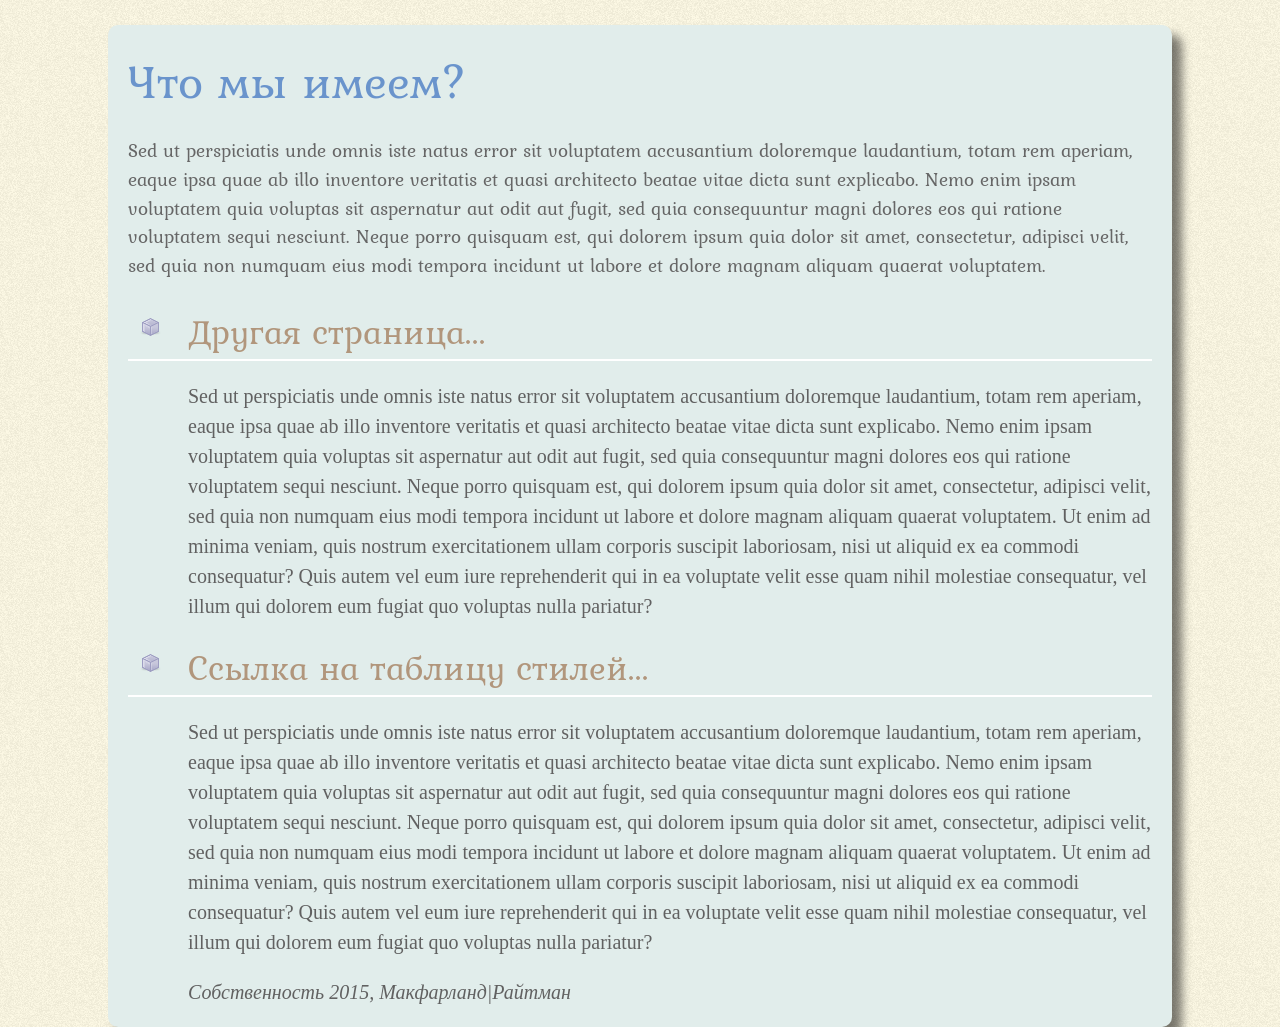
<file: 02/another_page.html>
<!doctype html>
<html>
<head>
<meta charset="UTF-8">
<title>Другая страница</title>
<link href='http://fonts.googleapis.com/css?family=Kurale' rel='stylesheet'>
<link href="styles.css" rel="stylesheet">
</head>
<body>
<h1>Что мы имеем?</h1>
<p class="intro">Sed ut perspiciatis unde omnis iste natus error sit voluptatem accusantium doloremque laudantium, totam rem aperiam, eaque ipsa quae ab illo inventore veritatis et quasi architecto beatae vitae dicta sunt explicabo. Nemo enim ipsam voluptatem quia voluptas sit aspernatur aut odit aut fugit, sed quia consequuntur magni dolores eos qui ratione voluptatem sequi nesciunt. Neque porro quisquam est, qui dolorem ipsum quia dolor sit amet, consectetur, adipisci velit, sed quia non numquam eius modi tempora incidunt ut labore et dolore magnam aliquam quaerat voluptatem. </p>
<h2>Другая страница...</h2>
<p>Sed ut perspiciatis unde omnis iste natus error sit voluptatem accusantium doloremque laudantium, totam rem aperiam, eaque ipsa quae ab illo inventore veritatis et quasi architecto beatae vitae dicta sunt explicabo. Nemo enim ipsam voluptatem quia voluptas sit aspernatur aut odit aut fugit, sed quia consequuntur magni dolores eos qui ratione voluptatem sequi nesciunt. Neque porro quisquam est, qui dolorem ipsum quia dolor sit amet, consectetur, adipisci velit, sed quia non numquam eius modi tempora incidunt ut labore et dolore magnam aliquam quaerat voluptatem. Ut enim ad minima veniam, quis nostrum exercitationem ullam corporis suscipit laboriosam, nisi ut aliquid ex ea commodi consequatur? Quis autem vel eum iure reprehenderit qui in ea voluptate velit esse quam nihil molestiae consequatur, vel illum qui dolorem eum fugiat quo voluptas nulla pariatur?</p>
<h2>Ссылка на таблицу стилей...</h2>
<p>Sed ut perspiciatis unde omnis iste natus error sit voluptatem accusantium doloremque laudantium, totam rem aperiam, eaque ipsa quae ab illo inventore veritatis et quasi architecto beatae vitae dicta sunt explicabo. Nemo enim ipsam voluptatem quia voluptas sit aspernatur aut odit aut fugit, sed quia consequuntur magni dolores eos qui ratione voluptatem sequi nesciunt. Neque porro quisquam est, qui dolorem ipsum quia dolor sit amet, consectetur, adipisci velit, sed quia non numquam eius modi tempora incidunt ut labore et dolore magnam aliquam quaerat voluptatem. Ut enim ad minima veniam, quis nostrum exercitationem ullam corporis suscipit laboriosam, nisi ut aliquid ex ea commodi consequatur? Quis autem vel eum iure reprehenderit qui in ea voluptate velit esse quam nihil molestiae consequatur, vel illum qui dolorem eum fugiat quo voluptas nulla pariatur?</p>
<address>
Собственность 2015, Макфарланд|Райтман 
</address>
</body>
</html>
</file>
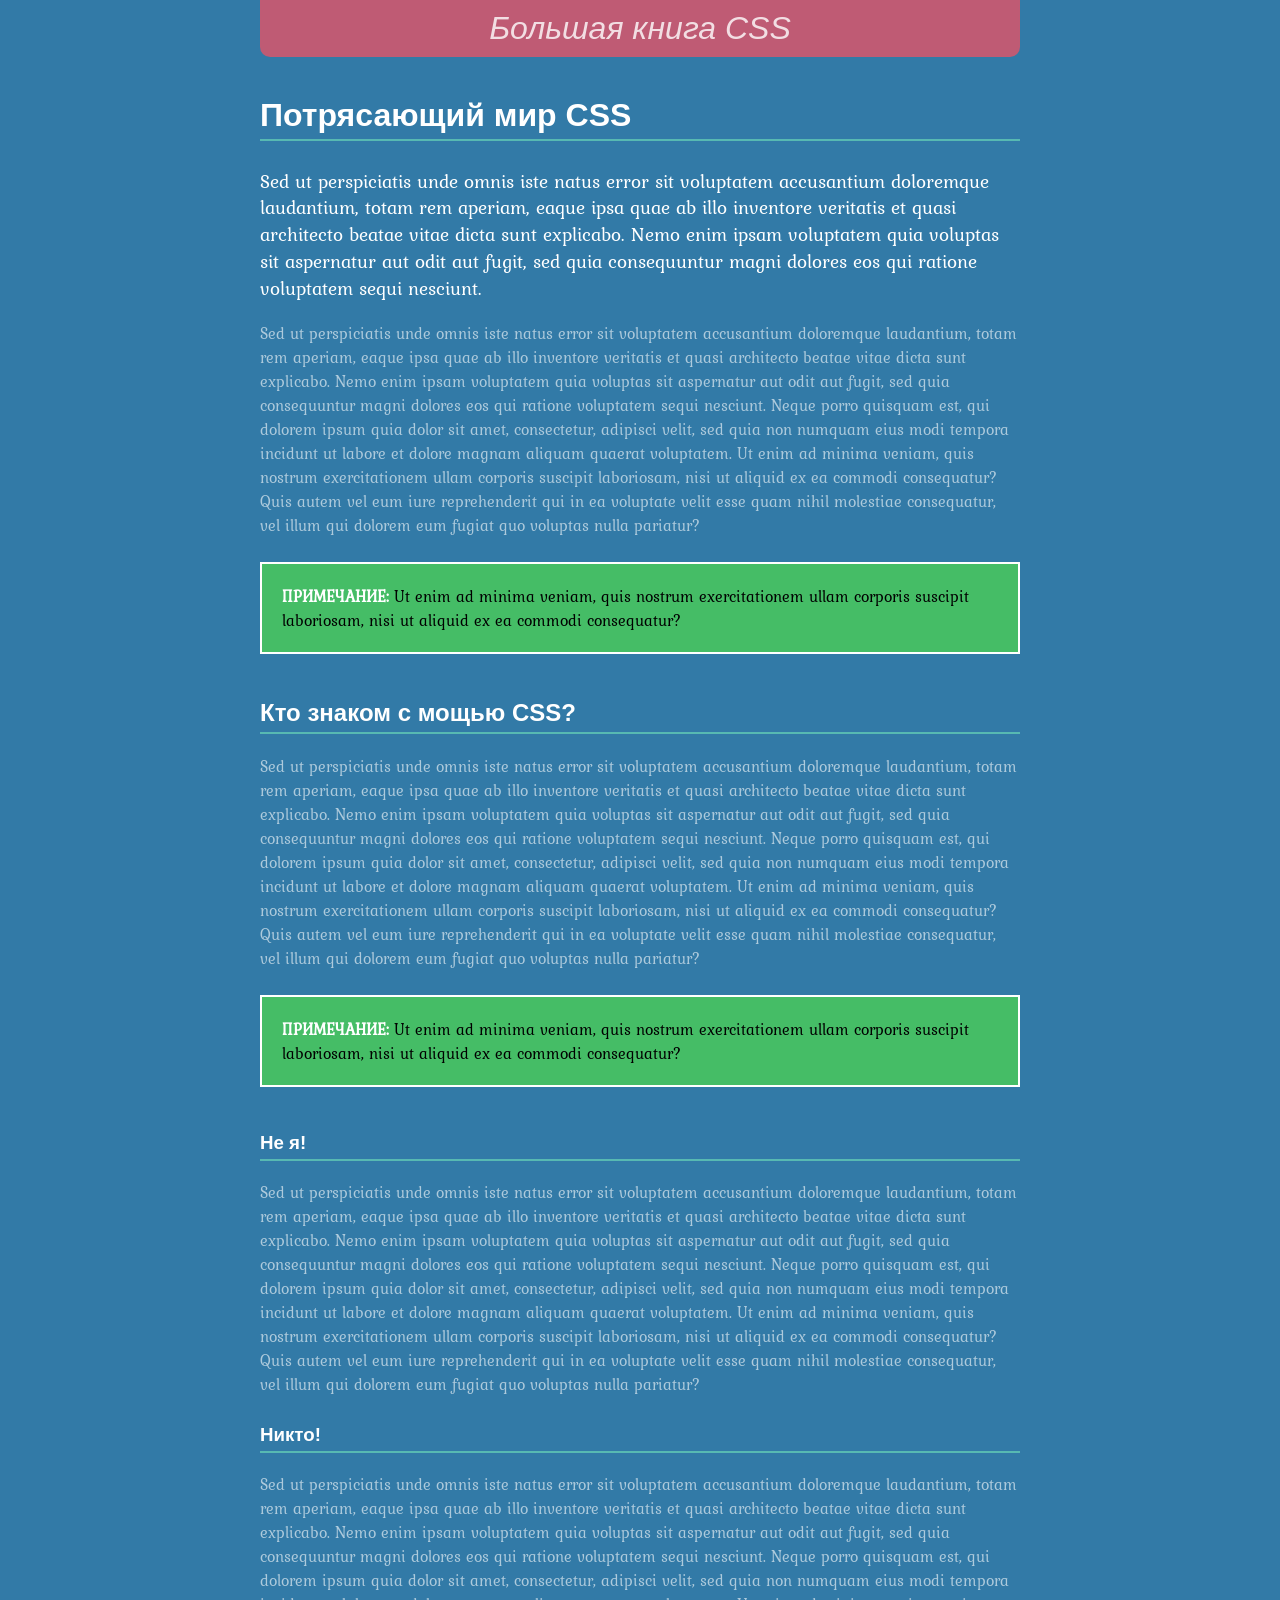
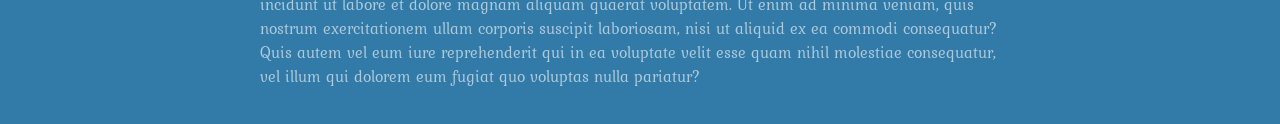
<file: 03/selector_basics.html>
<!doctype html>
<html>
<head>
<meta charset="UTF-8">
<title>Селекторы</title>
<link href='http://fonts.googleapis.com/css?family=Kurale' rel='stylesheet'>
<style>
body {
  background-color: rgb(50,122,167);
  padding: 0 20px 20px 20px;
  margin: 0;
}

p {
  color: rgba(255,255,255,.6);
  font-size: 1em;
  font-family: "Kurale", Arial, Helvetica, sans-serif;
}

h1, h2, h3 {
  color: rgb(255,255,255);
  font-family: Arial, "Palatino Linotype", Times, serif;
  border-bottom: 2px solid rgb(87,185,178);
  padding-top: 10px;
  padding-bottom: 5px;
}

h1 {
  font-size: 2em;
}

#logo {
  font-family: Baskerville, Palatino, sans-serif;
  font-size: 2em;
  color: rgba(255,255,255,.8);
  font-style: italic;
  text-align: center;
  margin-bottom: 30px;
  background-color: rgb(191,91,116);
  border-radius: 0 0 10px 10px;
  padding: 10px;
}

.note {
  color: black;
  border: 2px solid white;
  background-color: rgb(69,189,102);
  margin-top: 25px;
  margin-bottom: 35px;
  padding: 20px;
}

.note strong {
  color: white;
}

article {
  max-width: 760px;
  margin: 0 auto;
}

h1+p {
  color: rgb(255,255,255);
  font-size: 1.2em;
  line-height: 140%;
}
</style>

</head>
<body>
<article>
<div id="logo">
  Большая книга CSS
</div>
<h1>Потрясающий мир CSS</h1>
<p>Sed ut perspiciatis unde omnis iste natus error sit voluptatem accusantium doloremque laudantium, totam rem aperiam, eaque ipsa quae ab illo inventore veritatis et quasi architecto beatae vitae dicta sunt explicabo. Nemo enim ipsam voluptatem quia voluptas sit aspernatur aut odit aut fugit, sed quia consequuntur magni dolores eos qui ratione voluptatem sequi nesciunt. </p>
<p>Sed ut perspiciatis unde omnis iste natus error sit voluptatem accusantium doloremque laudantium, totam rem aperiam, eaque ipsa quae ab illo inventore veritatis et quasi architecto beatae vitae dicta sunt explicabo. Nemo enim ipsam voluptatem quia voluptas sit aspernatur aut odit aut fugit, sed quia consequuntur magni dolores eos qui ratione voluptatem sequi nesciunt. Neque porro quisquam est, qui dolorem ipsum quia dolor sit amet, consectetur, adipisci velit, sed quia non numquam eius modi tempora incidunt ut labore et dolore magnam aliquam quaerat voluptatem. Ut enim ad minima veniam, quis nostrum exercitationem ullam corporis suscipit laboriosam, nisi ut aliquid ex ea commodi consequatur? Quis autem vel eum iure reprehenderit qui in ea voluptate velit esse quam nihil molestiae consequatur, vel illum qui dolorem eum fugiat quo voluptas nulla pariatur?</p>
<p class="note"><strong>ПРИМЕЧАНИЕ:</strong> Ut enim ad minima veniam, quis nostrum exercitationem ullam corporis suscipit laboriosam, nisi ut aliquid ex ea commodi consequatur? </p>
<h2>Кто знаком с мощью CSS?</h2>
<p>Sed ut perspiciatis unde omnis iste natus error sit voluptatem accusantium doloremque laudantium, totam rem aperiam, eaque ipsa quae ab illo inventore veritatis et quasi architecto beatae vitae dicta sunt explicabo. Nemo enim ipsam voluptatem quia voluptas sit aspernatur aut odit aut fugit, sed quia consequuntur magni dolores eos qui ratione voluptatem sequi nesciunt. Neque porro quisquam est, qui dolorem ipsum quia dolor sit amet, consectetur, adipisci velit, sed quia non numquam eius modi tempora incidunt ut labore et dolore magnam aliquam quaerat voluptatem. Ut enim ad minima veniam, quis nostrum exercitationem ullam corporis suscipit laboriosam, nisi ut aliquid ex ea commodi consequatur? Quis autem vel eum iure reprehenderit qui in ea voluptate velit esse quam nihil molestiae consequatur, vel illum qui dolorem eum fugiat quo voluptas nulla pariatur?</p>
<p class="note"><strong>ПРИМЕЧАНИЕ:</strong> Ut enim ad minima veniam, quis nostrum exercitationem ullam corporis suscipit laboriosam, nisi ut aliquid ex ea commodi consequatur? </p>
<h3>Не я!</h3>
<p>Sed ut perspiciatis unde omnis iste natus error sit voluptatem accusantium doloremque laudantium, totam rem aperiam, eaque ipsa quae ab illo inventore veritatis et quasi architecto beatae vitae dicta sunt explicabo. Nemo enim ipsam voluptatem quia voluptas sit aspernatur aut odit aut fugit, sed quia consequuntur magni dolores eos qui ratione voluptatem sequi nesciunt. Neque porro quisquam est, qui dolorem ipsum quia dolor sit amet, consectetur, adipisci velit, sed quia non numquam eius modi tempora incidunt ut labore et dolore magnam aliquam quaerat voluptatem. Ut enim ad minima veniam, quis nostrum exercitationem ullam corporis suscipit laboriosam, nisi ut aliquid ex ea commodi consequatur? Quis autem vel eum iure reprehenderit qui in ea voluptate velit esse quam nihil molestiae consequatur, vel illum qui dolorem eum fugiat quo voluptas nulla pariatur?</p>
<h3>Никто!</h3>
<p>Sed ut perspiciatis unde omnis iste natus error sit voluptatem accusantium doloremque laudantium, totam rem aperiam, eaque ipsa quae ab illo inventore veritatis et quasi architecto beatae vitae dicta sunt explicabo. Nemo enim ipsam voluptatem quia voluptas sit aspernatur aut odit aut fugit, sed quia consequuntur magni dolores eos qui ratione voluptatem sequi nesciunt. Neque porro quisquam est, qui dolorem ipsum quia dolor sit amet, consectetur, adipisci velit, sed quia non numquam eius modi tempora incidunt ut labore et dolore magnam aliquam quaerat voluptatem. Ut enim ad minima veniam, quis nostrum exercitationem ullam corporis suscipit laboriosam, nisi ut aliquid ex ea commodi consequatur? Quis autem vel eum iure reprehenderit qui in ea voluptate velit esse quam nihil molestiae consequatur, vel illum qui dolorem eum fugiat quo voluptas nulla pariatur?</p>
</article>
</body>
</html>
</file>
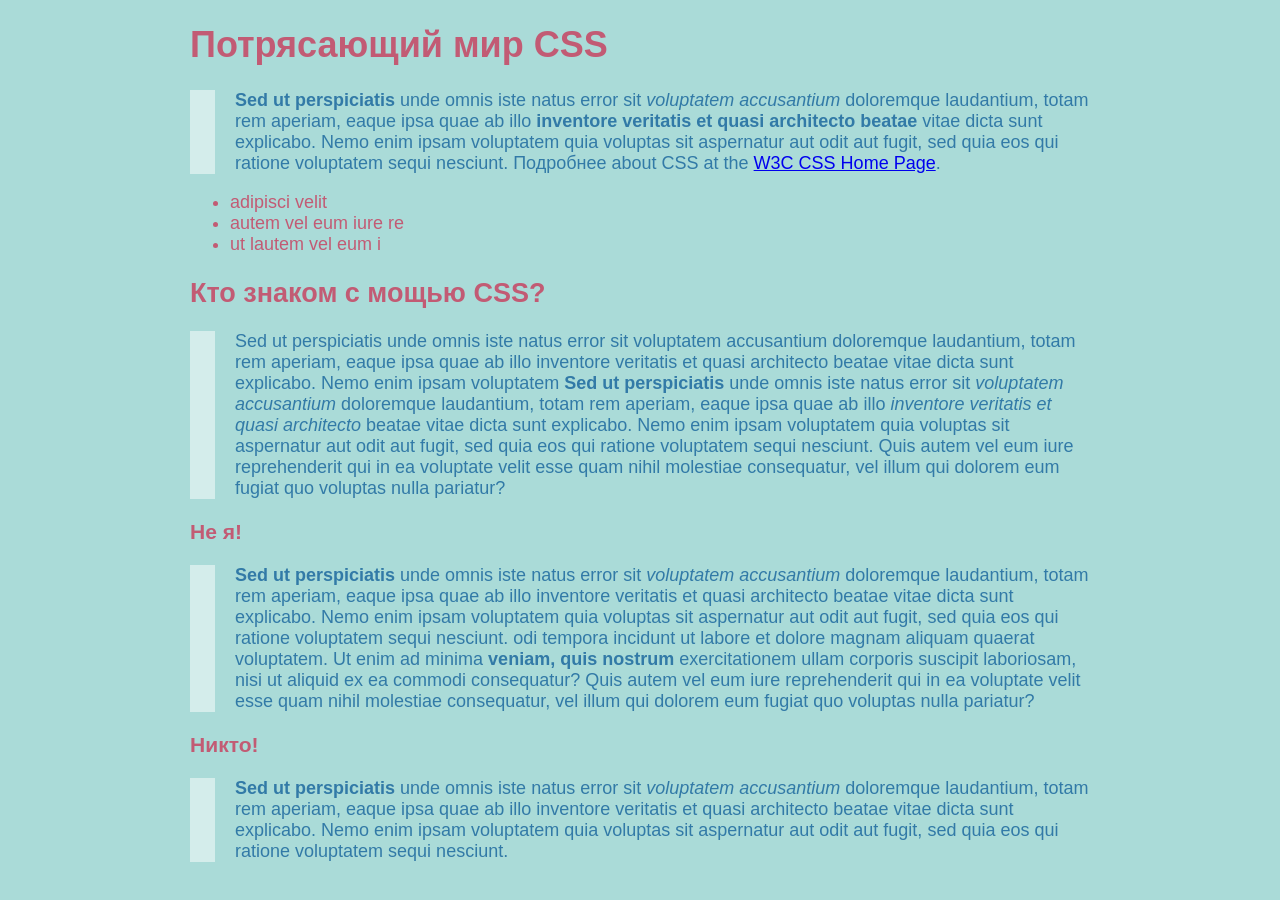
<file: 04/inheritance.html>
<!doctype html>
<html>
<head>
<meta charset="UTF-8">
<title>Наследование в действии</title>
<style>
body {
  background-color: rgba(87,185,178,.5);
}

p {
  color: rgb(50,122,167);
  padding-left: 20px;
  border-left: solid 25px rgba(255,255,255,.5);
}

.content {
  font-family: "Helvetica Neue", Arial, Helvetica, sans-serif;
  font-size: 18px;
  color: rgb(194,91,116);
  max-width: 900px;
  margin: 0 auto;
}
</style>
</head>
<body class="content">
<div>
  <h1>Потрясающий мир CSS</h1>
  <p><strong>Sed ut perspiciatis</strong> unde omnis iste natus error sit <em>voluptatem accusantium</em> doloremque laudantium, totam rem aperiam, eaque ipsa quae ab illo <strong>inventore veritatis et quasi architecto beatae</strong> vitae dicta sunt explicabo. Nemo enim ipsam voluptatem quia voluptas sit aspernatur aut odit aut fugit, sed quia  eos qui ratione voluptatem sequi nesciunt. Подробнее about CSS at the <a href="http://www.w3.org/Style/CSS/">W3C CSS Home Page</a>.</p>
  <ul>
    <li>adipisci velit</li>
    <li>autem vel eum iure re</li>
    <li> ut lautem vel eum i</li>
  </ul>
  <h2>Кто знаком с мощью CSS?</h2>
  <p>Sed ut perspiciatis unde omnis iste natus error sit voluptatem accusantium doloremque laudantium, totam rem aperiam, eaque ipsa quae ab illo inventore veritatis et quasi architecto beatae vitae dicta sunt explicabo. Nemo enim ipsam voluptatem <strong>Sed ut perspiciatis</strong> unde omnis iste natus error sit <em>voluptatem accusantium</em> doloremque laudantium, totam rem aperiam, eaque ipsa quae ab illo <em>inventore veritatis et quasi architecto</em> beatae vitae dicta sunt explicabo. Nemo enim ipsam voluptatem quia voluptas sit aspernatur aut odit aut fugit, sed quia  eos qui ratione voluptatem sequi nesciunt. Quis autem vel eum iure reprehenderit qui in ea voluptate velit esse quam nihil molestiae consequatur, vel illum qui dolorem eum fugiat quo voluptas nulla pariatur?</p>
  <h3>Не я!</h3>
  <p><strong>Sed ut perspiciatis</strong> unde omnis iste natus error sit <em>voluptatem accusantium</em> doloremque laudantium, totam rem aperiam, eaque ipsa quae ab illo inventore veritatis et quasi architecto beatae vitae dicta sunt explicabo. Nemo enim ipsam voluptatem quia voluptas sit aspernatur aut odit aut fugit, sed quia  eos qui ratione voluptatem sequi nesciunt. odi tempora incidunt ut labore et dolore magnam aliquam quaerat voluptatem. Ut enim ad minima <strong>veniam, quis nostrum</strong> exercitationem ullam corporis suscipit laboriosam, nisi ut aliquid ex ea commodi consequatur? Quis autem vel eum iure reprehenderit qui in ea voluptate velit esse quam nihil molestiae consequatur, vel illum qui dolorem eum fugiat quo voluptas nulla pariatur?</p>
  <h3>Никто!</h3>
  <p><strong>Sed ut perspiciatis</strong> unde omnis iste natus error sit <em>voluptatem accusantium</em> doloremque laudantium, totam rem aperiam, eaque ipsa quae ab illo inventore veritatis et quasi architecto beatae vitae dicta sunt explicabo. Nemo enim ipsam voluptatem quia voluptas sit aspernatur aut odit aut fugit, sed quia  eos qui ratione voluptatem sequi nesciunt. </p>
</div>
</body>
</html>
</file>
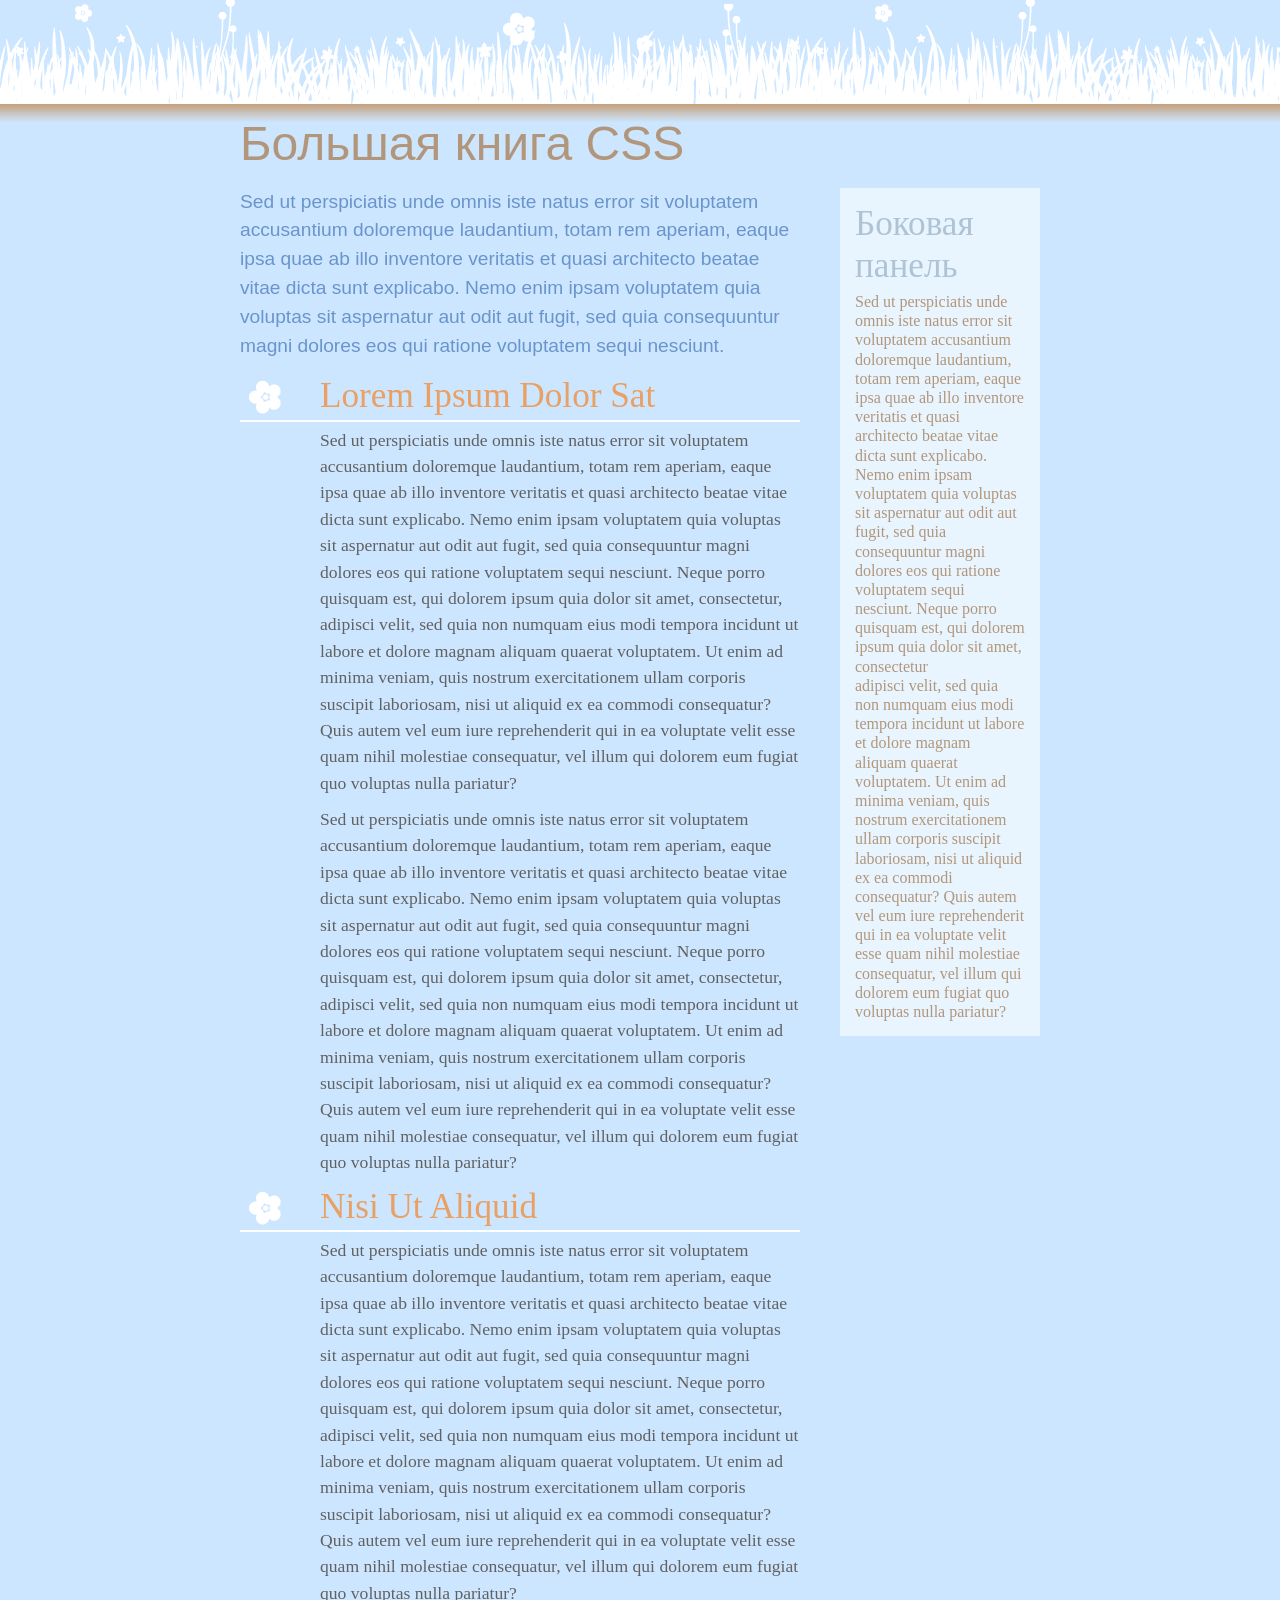
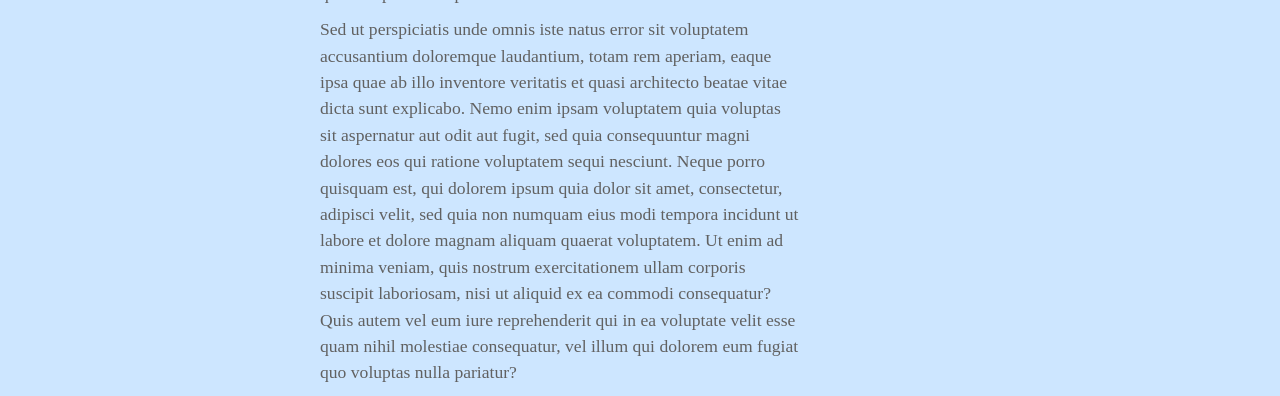
<file: 05/cascade.html>
<!doctype html>
<html>
<head>
<meta charset="UTF-8">
<title>Большая книга CSS -- The Cascade</title>
<link href="styles.css" rel="stylesheet">
</head>
<body>
<h1>Большая книга CSS</h1>
<div class="main">
  <p class="intro">Sed ut perspiciatis unde omnis iste natus error sit voluptatem accusantium doloremque laudantium, totam rem aperiam, eaque ipsa quae ab illo inventore veritatis et quasi architecto beatae vitae dicta sunt explicabo. Nemo enim ipsam voluptatem quia voluptas sit aspernatur aut odit aut fugit, sed quia consequuntur magni dolores eos qui ratione voluptatem sequi nesciunt. </p>
  <h2>Lorem Ipsum Dolor Sat</h2>
  <p>Sed ut perspiciatis unde omnis iste natus error sit voluptatem accusantium doloremque laudantium, totam rem aperiam, eaque ipsa quae ab illo inventore veritatis et quasi architecto beatae vitae dicta sunt explicabo. Nemo enim ipsam voluptatem quia voluptas sit aspernatur aut odit aut fugit, sed quia consequuntur magni dolores eos qui ratione voluptatem sequi nesciunt. Neque porro quisquam est, qui dolorem ipsum quia dolor sit amet, consectetur, adipisci velit, sed quia non numquam eius modi tempora incidunt ut labore et dolore magnam aliquam quaerat voluptatem. Ut enim ad minima veniam, quis nostrum exercitationem ullam corporis suscipit laboriosam, nisi ut aliquid ex ea commodi consequatur? Quis autem vel eum iure reprehenderit qui in ea voluptate velit esse quam nihil molestiae consequatur, vel illum qui dolorem eum fugiat quo voluptas nulla pariatur?</p>
<p>Sed ut perspiciatis unde omnis iste natus error sit voluptatem accusantium doloremque laudantium, totam rem aperiam, eaque ipsa quae ab illo inventore veritatis et quasi architecto beatae vitae dicta sunt explicabo. Nemo enim ipsam voluptatem quia voluptas sit aspernatur aut odit aut fugit, sed quia consequuntur magni dolores eos qui ratione voluptatem sequi nesciunt. Neque porro quisquam est, qui dolorem ipsum quia dolor sit amet, consectetur, adipisci velit, sed quia non numquam eius modi tempora incidunt ut labore et dolore magnam aliquam quaerat voluptatem. Ut enim ad minima veniam, quis nostrum exercitationem ullam corporis suscipit laboriosam, nisi ut aliquid ex ea commodi consequatur? Quis autem vel eum iure reprehenderit qui in ea voluptate velit esse quam nihil molestiae consequatur, vel illum qui dolorem eum fugiat quo voluptas nulla pariatur?</p>
  <h2>Nisi Ut Aliquid </h2>
  <p>Sed ut perspiciatis unde omnis iste natus error sit voluptatem accusantium doloremque laudantium, totam rem aperiam, eaque ipsa quae ab illo inventore veritatis et quasi architecto beatae vitae dicta sunt explicabo. Nemo enim ipsam voluptatem quia voluptas sit aspernatur aut odit aut fugit, sed quia consequuntur magni dolores eos qui ratione voluptatem sequi nesciunt. Neque porro quisquam est, qui dolorem ipsum quia dolor sit amet, consectetur, adipisci velit, sed quia non numquam eius modi tempora incidunt ut labore et dolore magnam aliquam quaerat voluptatem. Ut enim ad minima veniam, quis nostrum exercitationem ullam corporis suscipit laboriosam, nisi ut aliquid ex ea commodi consequatur? Quis autem vel eum iure reprehenderit qui in ea voluptate velit esse quam nihil molestiae consequatur, vel illum qui dolorem eum fugiat quo voluptas nulla pariatur?</p>
  <p>Sed ut perspiciatis unde omnis iste natus error sit voluptatem accusantium doloremque laudantium, totam rem aperiam, eaque ipsa quae ab illo inventore veritatis et quasi architecto beatae vitae dicta sunt explicabo. Nemo enim ipsam voluptatem quia voluptas sit aspernatur aut odit aut fugit, sed quia consequuntur magni dolores eos qui ratione voluptatem sequi nesciunt. Neque porro quisquam est, qui dolorem ipsum quia dolor sit amet, consectetur, adipisci velit, sed quia non numquam eius modi tempora incidunt ut labore et dolore magnam aliquam quaerat voluptatem. Ut enim ad minima veniam, quis nostrum exercitationem ullam corporis suscipit laboriosam, nisi ut aliquid ex ea commodi consequatur? Quis autem vel eum iure reprehenderit qui in ea voluptate velit esse quam nihil molestiae consequatur, vel illum qui dolorem eum fugiat quo voluptas nulla pariatur?</p>
</div>
<div class="sidebar">
<h2>Боковая панель</h2>
<p>Sed ut perspiciatis unde omnis iste natus error sit voluptatem accusantium doloremque laudantium, totam rem aperiam, eaque ipsa quae ab illo inventore veritatis et quasi architecto beatae vitae dicta sunt explicabo. Nemo enim ipsam voluptatem quia voluptas sit aspernatur aut odit aut fugit, sed quia consequuntur magni dolores eos qui ratione voluptatem sequi nesciunt. Neque porro quisquam est, qui dolorem ipsum quia dolor sit amet, consectetur</p>
<p>adipisci velit, sed quia non numquam eius modi tempora incidunt ut labore et dolore magnam aliquam quaerat voluptatem. Ut enim ad minima veniam, quis nostrum exercitationem ullam corporis suscipit laboriosam, nisi ut aliquid ex ea commodi consequatur? Quis autem vel eum iure reprehenderit qui in ea voluptate velit esse quam nihil molestiae consequatur, vel illum qui dolorem eum fugiat quo voluptas nulla pariatur?</p>
</div>
</body>
</html>
</file>
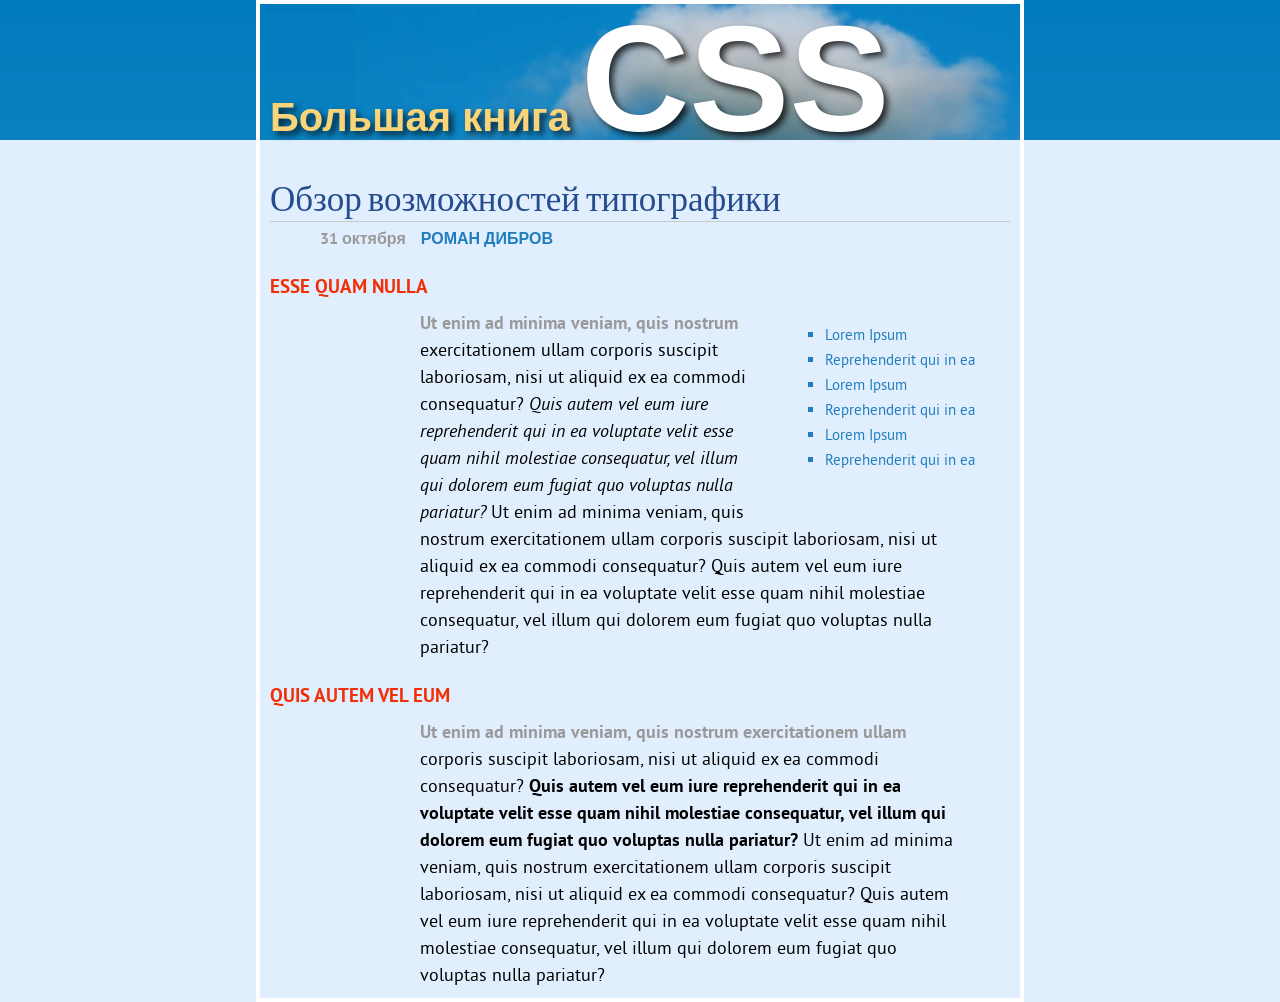
<file: 06/text.html>
<!doctype html>
<html>
<head>
<meta charset="UTF-8">
<title>Типографика CSS</title>
<link href="http://fonts.googleapis.com/css?family=Slabo+27px" rel="stylesheet">
<link href="css/styles.css" rel="stylesheet">

</head>

<body>
<div class="main">
	<h1>Большая книга <strong>CSS</strong></h1>
	<h2>Обзор возможностей типографики</h2>
	<p class="byline">31 октября <strong>Роман Дибров</strong></p>
	<ul>
		<li>Lorem Ipsum</li>
		<li>Reprehenderit qui in ea</li>
		<li>Lorem Ipsum</li>
		<li>Reprehenderit qui in ea</li>
		<li>Lorem Ipsum</li>
		<li>Reprehenderit qui in ea</li>
	</ul>
	<h3>Esse quam nulla</h3>
	<p>Ut enim ad minima veniam, quis nostrum exercitationem ullam corporis suscipit laboriosam, nisi ut aliquid ex ea commodi consequatur? <em>Quis autem vel eum iure reprehenderit qui in ea voluptate velit esse quam nihil molestiae consequatur, vel illum qui dolorem eum fugiat quo voluptas nulla pariatur?</em> Ut enim ad minima veniam, quis nostrum exercitationem ullam corporis suscipit laboriosam, nisi ut aliquid ex ea commodi consequatur? Quis autem vel eum iure reprehenderit qui in ea voluptate velit esse quam nihil molestiae consequatur, vel illum qui dolorem eum fugiat quo voluptas nulla pariatur?</p>
	<h3>Quis autem vel eum</h3>
	<p>Ut enim ad minima veniam, quis nostrum exercitationem ullam corporis suscipit laboriosam, nisi ut aliquid ex ea commodi consequatur? <strong>Quis autem vel eum iure reprehenderit qui in ea voluptate velit esse quam nihil molestiae consequatur, vel illum qui dolorem eum fugiat quo voluptas nulla pariatur? </strong>Ut enim ad minima veniam, quis nostrum exercitationem ullam corporis suscipit laboriosam, nisi ut aliquid ex ea commodi consequatur? Quis autem vel eum iure reprehenderit qui in ea voluptate velit esse quam nihil molestiae consequatur, vel illum qui dolorem eum fugiat quo voluptas nulla pariatur?</p>
</div>
</body>
</html>
</file>
<file: 02/styles.css>
html {
    padding-top: 25px;
    background-image: url(images/bg_page.png);
}

body {
    width: 80%;
    padding: 20px;
    margin: 0 auto;
    border-radius: 10px;
    box-shadow: 10px 10px 10px rgba(0,0,0,.5);
    background-color: #E1EDEB;
}

h1 {
    font-family: 'Kurale', 'Arial Black', serif;
    font-weight: normal;
    color: #6A94CC;
    font-size: 3em;
    margin: 0;
}

p, address {
    font-family: "Palatino Linotype", Baskerville, serif;
    font-size: 1.25em;
    color: #616161;
    line-height: 150%;
    margin-top: 20px;
    margin-left: 60px;
}

h2 {
    color: #B1967C;
    font-family: 'Kurale', 'Arial Black', serif;
    font-weight: normal;
    font-size: 2.2em;
    border-bottom: 2px white solid;
    background: url(images/head-icon.png) no-repeat 10px 10px;
    padding: 0 0 2px 60px;
    margin: 0;
}

.intro {
    color: #666666;
    font-family: 'Kurale', Helvetica, sans-serif;
    font-size: 1.2em;
    margin-left: 0;
    margin-bottom: 25px;
}
</file>
<file: 07/main.css>
/* сброс стилей браузера */
html, body, div, span, object, iframe, h1, h2, h3, h4, h5, h6, p, blockquote, pre, a, abbr, acronym, address, big, cite, code, del, dfn, em, img, ins, kbd, q, s, samp,small, strike, strong, sub, sup, tt, var, b, u, i, center, dl, dt, dd, ol, ul, li, fieldset, form, label, legend,
table, caption, tbody, tfoot, thead, tr, th, td, article, aside, canvas, details, embed, 
figure, figcaption, footer, header, hgroup, menu, nav, output, ruby, section, summary,
time, mark, audio, video {
  margin: 0;
  padding: 0;
  border: 0;
  font-size: 100%;
  vertical-align: baseline;
}
article, aside, details, figcaption, figure, footer, header, hgroup, menu, nav, section {
  display: block;
}
body {
  line-height: 1.2;
}
ol { 
  padding-left: 1.4em;
  list-style: decimal;
}
ul {
  padding-left: 1.4em;
  list-style: square;
}
table {
  border-collapse: collapse;
  border-spacing: 0;
} 
/* конец кода сброса стилей браузера */

html {
  background-color: rgb(253,248,171);
}
body {
  background-color: rgb(255,255,255);
  border: 3px solid rgb(75,75,75);
  box-shadow: 0 0 15px 5px rgba(44,82,100,.75);
  max-width: 760px;
  margin-top: 20px;
  margin-left: auto;
  margin-right: auto;
  padding: 15px;
}

h1 {
  font-size: 2.75em;
  font-family: Georgia, "Times New Roman", Times, serif;
  font-weight: normal;
  text-align: center;
  letter-spacing: 1px;
  color: rgb(133,161,16);
  text-transform: uppercase;
  background-color: rgb(226,235,180);
  padding: 5px 15px 2px 15px;
  margin: 0 -15px 20px -15px;
}

h2 {
  font-size: 1.5em;
  font-family: "Arial Narrow", Arial, Helvetica, sans-serif;
  color: rgb(249,107,24);
  border-top: 2px dotted rgb(141,165,22);
  border-bottom: 2px dotted rgb(141,165,22);
  padding-top: 5px;
  padding-bottom: 5px;
  margin: 15px 0 5px 0;
  overflow: hidden;
}

.sidebar {
  width: 30%;
  float: right;
  margin: 10px;
  background-color: rgb(250,235,199);
  padding: 10px 20px;
  border: 1px dotted rgb(252,101,18);
  border-top: 20px solid rgb(252,101,18);
  border-radius: 10px;
  box-shadow: 5px 5px 10px rgba(0,0,0,.5);
}

.sidebar h2 {
  border: none;
  margin-top: 0;
  padding: 0;
}

.copyright {
  clear: both;
  border-top: 1px solid rgb(141,165,22);
  color: rgb(133,161,16);
  font-size: .8em;
  font-style: normal;
  text-align: center;
  text-transform: uppercase;
  margin-top: 20px;
  padding-top: 10px;
}
</file>
<file: 13/styles.css>
/* сброс стилей браузера */
html, body, div, span, object, iframe, h1, h2, h3, h4, h5, h6, p, blockquote, pre, a, abbr, acronym, address, big, cite, code, del, dfn, em, img, ins, kbd, q, s, samp,small, strike, strong, sub, sup, tt, var, b, u, i, center, dl, dt, dd, ol, ul, li, fieldset, form, label, legend,
table, caption, tbody, tfoot, thead, tr, th, td, article, aside, canvas, details, embed, 
figure, figcaption, footer, header, hgroup, menu, nav, output, ruby, section, summary,
time, mark, audio, video {
	margin: 0;
	padding: 0;
	border: 0;
	font-size: 100%;
	vertical-align: baseline;
}
article, aside, details, figcaption, figure, footer, header, hgroup, menu, nav, section {
	display: block;
}
body {
	line-height: 1.2;
}
ol { 
	padding-left: 1.4em;
	list-style: decimal;
}
ul {
	padding-left: 1.4em;
	list-style: square;
}
table {
	border-collapse: collapse;
	border-spacing: 0;
} 
/* конец кода сброса стилей браузера */

* {
  box-sizing: border-box;
}

.clear:after {
  content: " ";
  display: table;
  clear: both;
}

.clear {
	zoom: 1;	
}

body {
	font-family: 'Helvetica Neue', Helvetica, Arial, sans-serif;	
}


header {
	background-color:rgb(93,43,78); 
	background-image: -webkit-linear-gradient(right, rgb(93,43,78), rgb(8,2,50));
	padding-bottom: 30px;
}

header h1 {
	font-size: 3em;	
	color: white;
	font-weight: bold;
	padding-top: 30px;
	clear: both;
	padding-left: 10px;
}

nav {
	background-color: rgb(25,25,25);
	border: 1px solid rgba(255,255,255,.5);	
	border-left: none;
	border-right: none;
}
nav ul {
	padding: 0;
	margin: 0;	
}
nav li {
	float: left;
	padding: 0;
	margin: 0;
	list-style: none;	
}
nav a {
	float: left;
	font-size: .8em;	
	color: white;
	font-weight: normal;
	text-decoration: none;
	padding: 10px;
	border-right: 1px dashed rgba(255,255,255,.75);
	-webkit-transition: all .5s;
	-moz-transition: all .5s;
	-o-transition: all .5s;
	transition: all .5s;
}
nav li:last-of-type a {
	border-right: none;	
}
nav a:hover {
	background-color: rgb(93,43,78);
}
aside h2 {
	font-size: 1.3em;
	margin-top: 10px;	
}
aside h3 {
	font-size: 1.1em;
	margin-top: 15px;
}
aside p, aside li {
	font-size: .75em;
	margin-top: 10px;	
}
.main h2 {
	font-size: 2em;
	margin-top: 10px;	
}
.main h3 {
	font-size: 1.5em;
	margin-top: 20px;	
}
.main p {
	margin-bottom: 15px;	
}
footer {
	clear: both;
	margin-top: 15px;
	font-size: .8em;	
	padding: 10px 10px 30px 10px;
	background-color: black;
	color: rgb(204,204,204);
}
footer a {
	color: white;	
}
/* стили из практикума главы 13  */

.sidebar1 {
  float: left;
  width: 20%;
  padding: 0 20px 0 10px;
}

.main {
  float: left;
  width: 60%;
  padding: 0 20px 0 20px;
  border-left: dashed 1px rgb(153,153,153);
  border-right: dashed 1px rgb(153,153,153);
}

.sidebar2 {
  float: right;
  width: 20%;
  padding: 0 10px 0 10px;
}

nav ul, header h1, footer p, .contentWrapper {
  max-width: 1200px;
  margin: 0 auto;
}
</file>
<file: 14/styles.css>
/* сброс стилей браузера */
html, body, div, span, object, iframe, h1, h2, h3, h4, h5, h6, p, blockquote, pre, a, abbr, acronym, address, big, cite, code, del, dfn, em, img, ins, kbd, q, s, samp,small, strike, strong, sub, sup, tt, var, b, u, i, center, dl, dt, dd, ol, ul, li, fieldset, form, label, legend,
table, caption, tbody, tfoot, thead, tr, th, td, article, aside, canvas, details, embed, 
figure, figcaption, footer, header, hgroup, menu, nav, output, ruby, section, summary,
time, mark, audio, video {
	margin: 0;
	padding: 0;
	border: 0;
	font-size: 100%;
	vertical-align: baseline;
}
article, aside, details, figcaption, figure, footer, header, hgroup, menu, nav, section {
	display: block;
}
body {
	line-height: 1.2;
}
ol { 
	padding-left: 1.4em;
	list-style: decimal;
}
ul {
	padding-left: 1.4em;
	list-style: square;
}
table {
	border-collapse: collapse;
	border-spacing: 0;
} 
/* конец кода сброса стилей браузера */

/* веб-шрифты */

@font-face {
    font-family: 'Titillium';
    src: url('fonts/TitilliumText22L001-webfont.eot');
    src: url('fonts/TitilliumText22L001-webfont.eot?#iefix') format('embedded-opentype'),
         url('fonts/TitilliumText22L001-webfont.woff') format('woff'),
         url('fonts/TitilliumText22L001-webfont.ttf') format('truetype'),
         url('fonts/TitilliumText22L001-webfont.svg#TitilliumText22LThin') format('svg');
    font-weight: 100;
    font-style: normal;
}
@font-face {
    font-family: 'Titillium';
    src: url('fonts/TitilliumText22L003-webfont.eot');
    src: url('fonts/TitilliumText22L003-webfont.eot?#iefix') format('embedded-opentype'),
         url('fonts/TitilliumText22L003-webfont.woff') format('woff'),
         url('fonts/TitilliumText22L003-webfont.ttf') format('truetype'),
         url('fonts/TitilliumText22L003-webfont.svg#TitilliumText22LRegular') format('svg');
    font-weight: 400;
    font-style: normal;
}
@font-face {
    font-family: 'Titillium';
    src: url('fonts/TitilliumText22L005-webfont.eot');
    src: url('fonts/TitilliumText22L005-webfont.eot?#iefix') format('embedded-opentype'),
         url('fonts/TitilliumText22L005-webfont.woff') format('woff'),
         url('fonts/TitilliumText22L005-webfont.ttf') format('truetype'),
         url('fonts/TitilliumText22L005-webfont.svg#TitilliumText22LBold') format('svg');
    font-weight: 700;
    font-style: normal;
}
body {
	max-width: 1024px;
	margin: 0 auto;	
}
header h1 {
	font: 700 72px Titillium, Arial, sans-serif;
	color: rgb(232,113,35);
	text-shadow: 0 0 5px white,
	             3px 3px 5px rgba(0,0,0,.5);
}
nav ul {
	margin: 0;
	padding: 0;
	list-style-type: none;	
}
nav li {
	display: inline;	
}
nav a {
	display: inline-block;
	padding: 9px 20px 5px 20px;
	border-radius:20px;
	text-decoration: none;	
	font-family: Titillium, Arial, sans-serif;
	font-weight: 700;
	color: white;
	text-shadow: 2px 2px 4px rgba(0,0,0,1);
	text-transform:uppercase;
	font-size: .9em;
	letter-spacing: .1em;
	background-color: rgb(232,113,35);
	background: -webkit-linear-gradient(top, rgba(232,113,35,1),rgba(232,113,35,.5));
	background: -moz-linear-gradient(top, rgba(232,113,35,1),rgba(232,113,35,.5));
	background: -o-linear-gradient(top, rgba(232,113,35,1),rgba(232,113,35,.5));
	background: linear-gradient(top, rgba(232,113,35,1),rgba(232,113,35,.5));
	border: 1px solid rgb(232,113,35);
	margin-right: 5px;
}
figcaption strong {
	font-weight: 700;
	display: block;
}
footer .copyright {
	font-family: Titillium, Arial, sans-serif;
	font-weight: 700;
	color: white;
	margin: 0 auto;
	max-width: 1024px;
}

/* стили из практикума главы 14 */

header {
	position: relative;
	margin-top: 20px;
	padding: 20px 0 0 10px;
}
header .badge {
	position: absolute;
	top: -20px;
	left: -90px;
	z-index: -1;
}
header nav {
	position: absolute;
	right: 0;
	top: 45px;
}

.gallery figure {
	display: inline-block;
	width: 300px;
	height: 210px;
	margin: 15px;
	position: relative;
}

.gallery figcaption {
	position: absolute;
	top: 15%;
	bottom: 15%;
	left: 0;
	right: 0;
	background-color: rgba(153,153,153,.9);
	padding: 20px;
	font-family: Titillium, Arial, sans-serif;
	font-weight: 400;
	font-size: .9em;
	color: white;
	opacity: 0;
	transition: opacity .75s ease-out;
}
.gallery figure:hover figcaption {
	opacity: 1;
}

footer {
	position: fixed;
	bottom: 0;
	left: 0;
	right: 0;
	padding: 10px;
	background-color: black;
	color: white;
}
</file>
<file: 15/styles.css>
/* сброс стилей браузера */
* {
  box-sizing: border-box; 
}
html, body, div, span, object, iframe, h1, h2, h3, h4, h5, h6, p, blockquote, pre, a, abbr, acronym, address, big, cite, code, del, dfn, em, img, ins, kbd, q, s, samp,small, strike, strong, sub, sup, tt, var, b, u, i, center, dl, dt, dd, ol, ul, li, fieldset, form, label, legend,
table, caption, tbody, tfoot, thead, tr, th, td, article, aside, canvas, details, embed, 
figure, figcaption, footer, header, hgroup, menu, nav, output, ruby, section, summary,
time, mark, audio, video {
	margin: 0;
	padding: 0;
	border: 0;
	font-size: 100%;
	vertical-align: baseline;
}
article, aside, details, figcaption, figure, footer, header, hgroup, menu, nav, section {
	display: block;
}
body {
	line-height: 1.2;
}
ol { 
	padding-left: 1.4em;
	list-style: decimal;
}
ul {
	padding-left: 1.4em;
	list-style: square;
}
table {
	border-collapse: collapse;
	border-spacing: 0;
} 
/* конец кода сброса стилей браузера */

.clear:after {
  content: " ";
  display: table;
  clear: both;
}

.clear {
	zoom: 1;	
}

body {
	font-family: 'Helvetica Neue', Helvetica, Arial, sans-serif;	
}


header {
	background-color:rgb(93,43,78); 
	background-image: linear-gradient(to left, rgb(93,43,78), rgb(8,2,50));
	padding-bottom: 30px;
}

header h1 {
	font-size: 3em;	
	color: white;
	font-weight: bold;
	padding-top: 30px;
	clear: both;
	padding-left: 10px;
}

nav {
	background-color: rgb(25,25,25);
	border: 1px solid rgba(255,255,255,.5);	
	border-left: none;
	border-right: none;
}
nav ul {
	padding: 0;
	margin: 0;	
}
nav li {
	float: left;
	padding: 0;
	margin: 0;
	list-style: none;	
}
nav a {
	float: left;
	font-size: .8em;	
	color: white;
	font-weight: normal;
	text-decoration: none;
	padding: 10px;
	border-right: 1px dashed rgba(255,255,255,.75);
	transition: all .5s;
}
nav li:last-of-type a {
	border-right: none;	
}
nav a:hover {
	background-color: rgb(93,43,78);
}
aside h2 {
	font-size: 1.3em;
	margin-top: 10px;	
}
aside h3 {
	font-size: 1.1em;
	margin-top: 15px;
}
aside p, aside li {
	font-size: .75em;
	margin-top: 10px;	
}
.main h2 {
	font-size: 2em;
	margin-top: 10px;	
}
.main h3 {
	font-size: 1.5em;
	margin-top: 20px;	
}
.main p {
	margin-bottom: 15px;	
}
footer {
	margin-top: 15px;
	font-size: .8em;	
	padding: 10px 10px 30px 10px;
	background-color: black;
	color: rgb(204,204,204);
}
footer a {
	color: white;	
}
img {
  max-width: 100%;
}
img.half {
  max-width: 50%;
}
img.left {
  float: left;
  margin: 0 10px 10px 0;
}
img.right {
  float: right;
  margin: 0 0 10px 10px;
}

/* пользовательские стили  */

/* раскомментируйте этот стиль, если хотите всю страницу, включая фоновый цвет, ограничить центрированным блоком размером 1200 пикселов  */
/*.pageWrapper {
	max-width: 1200px;
	margin: 0 auto;	
}*/


.columnWrapper {
  float: left;
  width: 80%;
}

.sidebar1 {
  float: left;
  width: 25%;
  padding: 0 20px 0 10px;
}
.main {
  float: right;
  width: 75%;
  padding: 0 20px;
  border-left: dashed 1px rgb(153,153,153);
  border-right: dashed 1px rgb(153,153,153);
}
.sidebar2 {
  float: right;
  width: 20%; 
  padding: 0 10px 0 20px;
}
footer {
  clear: both;  
}
nav ul, header h1, footer p, .contentWrapper {
  max-width: 1200px;
  margin: 0 auto; 
}

/* стили для планшетов */
@media (min-width: 481px) and (max-width:768px) {
  .sidebar2 {
    float: none;
    width: auto;
    clear: both;
    border-top: 2px solid black;
    padding-top: 10px;
  }
  .columnWrapper {
    width: auto;
  }
  .main {
    border-right: none;
  }
}

/* стили для смартфонов */
@media (max-width:480px) {
  .columnWrapper, .main, .sidebar1, .sidebar2 {
    float: none;
    width: auto;
  }
  .main {
    border: none;
  }
  .sidebar1, .sidebar2 {
    border-top: 2px solid black;
    margin-top: 25px;
    padding-top: 10px;
  }
  header h1 {
    font-size: 1.5em;
  }
  nav {
    text-align: center;
  }
  nav li {
    float: none;
    display: inline-block;
  }
  nav a {
    float: none;
    display: inline-block;
    border: none;
  }
}
</file>
<file: 16/css/skeleton.css>
/*
* Skeleton V2.0.4
* Copyright 2014, Dave Gamache
* www.getskeleton.com
* Free to use under the MIT license.
* http://www.opensource.org/licenses/mit-license.php
* 12/29/2014
*/


/* Table of contents
––––––––––––––––––––––––––––––––––––––––––––––––––
- Grid
- Base Styles
- Typography
- Links
- Buttons
- Forms
- Lists
- Code
- Tables
- Spacing
- Utilities
- Clearing
- Media Queries
*/


/* Grid
–––––––––––––––––––––––––––––––––––––––––––––––––– */
.container {
  position: relative;
  width: 100%;
  max-width: 960px;
  margin: 0 auto;
  padding: 0 20px;
  box-sizing: border-box; }
.column,
.columns {
  width: 100%;
  float: left;
  box-sizing: border-box; }

/* For devices larger than 400px */
@media (min-width: 400px) {
  .container {
    width: 85%;
    padding: 0; }
}

/* For devices larger than 550px */
@media (min-width: 550px) {
  .container {
    width: 80%; }
  .column,
  .columns {
    margin-left: 4%; }
  .column:first-child,
  .columns:first-child {
    margin-left: 0; }

  .one.column,
  .one.columns                    { width: 4.66666666667%; }
  .two.columns                    { width: 13.3333333333%; }
  .three.columns                  { width: 22%;            }
  .four.columns                   { width: 30.6666666667%; }
  .five.columns                   { width: 39.3333333333%; }
  .six.columns                    { width: 48%;            }
  .seven.columns                  { width: 56.6666666667%; }
  .eight.columns                  { width: 65.3333333333%; }
  .nine.columns                   { width: 74.0%;          }
  .ten.columns                    { width: 82.6666666667%; }
  .eleven.columns                 { width: 91.3333333333%; }
  .twelve.columns                 { width: 100%; margin-left: 0; }

  .one-third.column               { width: 30.6666666667%; }
  .two-thirds.column              { width: 65.3333333333%; }

  .one-half.column                { width: 48%; }

  /* Offsets */
  .offset-by-one.column,
  .offset-by-one.columns          { margin-left: 8.66666666667%; }
  .offset-by-two.column,
  .offset-by-two.columns          { margin-left: 17.3333333333%; }
  .offset-by-three.column,
  .offset-by-three.columns        { margin-left: 26%;            }
  .offset-by-four.column,
  .offset-by-four.columns         { margin-left: 34.6666666667%; }
  .offset-by-five.column,
  .offset-by-five.columns         { margin-left: 43.3333333333%; }
  .offset-by-six.column,
  .offset-by-six.columns          { margin-left: 52%;            }
  .offset-by-seven.column,
  .offset-by-seven.columns        { margin-left: 60.6666666667%; }
  .offset-by-eight.column,
  .offset-by-eight.columns        { margin-left: 69.3333333333%; }
  .offset-by-nine.column,
  .offset-by-nine.columns         { margin-left: 78.0%;          }
  .offset-by-ten.column,
  .offset-by-ten.columns          { margin-left: 86.6666666667%; }
  .offset-by-eleven.column,
  .offset-by-eleven.columns       { margin-left: 95.3333333333%; }

  .offset-by-one-third.column,
  .offset-by-one-third.columns    { margin-left: 34.6666666667%; }
  .offset-by-two-thirds.column,
  .offset-by-two-thirds.columns   { margin-left: 69.3333333333%; }

  .offset-by-one-half.column,
  .offset-by-one-half.columns     { margin-left: 52%; }

}


/* Base Styles
–––––––––––––––––––––––––––––––––––––––––––––––––– */
/* NOTE
html is set to 62.5% so that all the REM measurements throughout Skeleton
are based on 10px sizing. So basically 1.5rem = 15px :) */
html {
  font-size: 62.5%; }
body {
  font-size: 1.5em; /* currently ems cause chrome bug misinterpreting rems on body element */
  line-height: 1.6;
  font-weight: 400;
  font-family: "Roboto", "HelveticaNeue", "Helvetica Neue", Helvetica, Arial, sans-serif;
  color: #222; }


/* Typography
–––––––––––––––––––––––––––––––––––––––––––––––––– */
h1, h2, h3, h4, h5, h6 {
  margin-top: 0;
  margin-bottom: 2rem;
  font-weight: 300; }
h1 { font-size: 4.0rem; line-height: 1.2;  letter-spacing: -.1rem;}
h2 { font-size: 3.6rem; line-height: 1.25; letter-spacing: -.1rem; }
h3 { font-size: 3.0rem; line-height: 1.3;  letter-spacing: -.1rem; }
h4 { font-size: 2.4rem; line-height: 1.35; letter-spacing: -.08rem; }
h5 { font-size: 1.8rem; line-height: 1.5;  letter-spacing: -.05rem; }
h6 { font-size: 1.5rem; line-height: 1.6;  letter-spacing: 0; }

/* стили для ширины крупнее фаблетов */
@media (min-width: 550px) {
  h1 { font-size: 5.0rem; }
  h2 { font-size: 4.2rem; }
  h3 { font-size: 3.6rem; }
  h4 { font-size: 3.0rem; }
  h5 { font-size: 2.4rem; }
  h6 { font-size: 1.5rem; }
}

p {
  margin-top: 0; }


/* Links
–––––––––––––––––––––––––––––––––––––––––––––––––– */
a {
  color: #1EAEDB; }
a:hover {
  color: #0FA0CE; }


/* Buttons
–––––––––––––––––––––––––––––––––––––––––––––––––– */
.button,
button,
input[type="submit"],
input[type="reset"],
input[type="button"] {
  display: inline-block;
  height: 38px;
  padding: 0 30px;
  color: #555;
  text-align: center;
  font-size: 11px;
  font-weight: 600;
  line-height: 38px;
  letter-spacing: .1rem;
  text-transform: uppercase;
  text-decoration: none;
  white-space: nowrap;
  background-color: transparent;
  border-radius: 4px;
  border: 1px solid #bbb;
  cursor: pointer;
  box-sizing: border-box; }
.button:hover,
button:hover,
input[type="submit"]:hover,
input[type="reset"]:hover,
input[type="button"]:hover,
.button:focus,
button:focus,
input[type="submit"]:focus,
input[type="reset"]:focus,
input[type="button"]:focus {
  color: #333;
  border-color: #888;
  outline: 0; }
.button.button-primary,
button.button-primary,
input[type="submit"].button-primary,
input[type="reset"].button-primary,
input[type="button"].button-primary {
  color: #FFF;
  background-color: #33C3F0;
  border-color: #33C3F0; }
.button.button-primary:hover,
button.button-primary:hover,
input[type="submit"].button-primary:hover,
input[type="reset"].button-primary:hover,
input[type="button"].button-primary:hover,
.button.button-primary:focus,
button.button-primary:focus,
input[type="submit"].button-primary:focus,
input[type="reset"].button-primary:focus,
input[type="button"].button-primary:focus {
  color: #FFF;
  background-color: #1EAEDB;
  border-color: #1EAEDB; }


/* Forms
–––––––––––––––––––––––––––––––––––––––––––––––––– */
input[type="email"],
input[type="number"],
input[type="search"],
input[type="text"],
input[type="tel"],
input[type="url"],
input[type="password"],
textarea,
select {
  height: 38px;
  padding: 6px 10px; /* The 6px vertically centers text on FF, ignored by Webkit */
  background-color: #fff;
  border: 1px solid #D1D1D1;
  border-radius: 4px;
  box-shadow: none;
  box-sizing: border-box; }
/* Removes awkward default styles on some inputs for iOS */
input[type="email"],
input[type="number"],
input[type="search"],
input[type="text"],
input[type="tel"],
input[type="url"],
input[type="password"],
textarea {
  -webkit-appearance: none;
     -moz-appearance: none;
          appearance: none; }
textarea {
  min-height: 65px;
  padding-top: 6px;
  padding-bottom: 6px; }
input[type="email"]:focus,
input[type="number"]:focus,
input[type="search"]:focus,
input[type="text"]:focus,
input[type="tel"]:focus,
input[type="url"]:focus,
input[type="password"]:focus,
textarea:focus,
select:focus {
  border: 1px solid #33C3F0;
  outline: 0; }
label,
legend {
  display: block;
  margin-bottom: .5rem;
  font-weight: 600; }
fieldset {
  padding: 0;
  border-width: 0; }
input[type="checkbox"],
input[type="radio"] {
  display: inline; }
label > .label-body {
  display: inline-block;
  margin-left: .5rem;
  font-weight: normal; }


/* Lists
–––––––––––––––––––––––––––––––––––––––––––––––––– */
ul {
  list-style: circle inside; }
ol {
  list-style: decimal inside; }
ol, ul {
  padding-left: 0;
  margin-top: 0; }
ul ul,
ul ol,
ol ol,
ol ul {
  margin: 1.5rem 0 1.5rem 3rem;
  font-size: 90%; }
li {
  margin-bottom: 1rem; }


/* Code
–––––––––––––––––––––––––––––––––––––––––––––––––– */
code {
  padding: .2rem .5rem;
  margin: 0 .2rem;
  font-size: 90%;
  white-space: nowrap;
  background: #F1F1F1;
  border: 1px solid #E1E1E1;
  border-radius: 4px; }
pre > code {
  display: block;
  padding: 1rem 1.5rem;
  white-space: pre; }


/* Tables
–––––––––––––––––––––––––––––––––––––––––––––––––– */
th,
td {
  padding: 12px 15px;
  text-align: left;
  border-bottom: 1px solid #E1E1E1; }
th:first-child,
td:first-child {
  padding-left: 0; }
th:last-child,
td:last-child {
  padding-right: 0; }


/* Spacing
–––––––––––––––––––––––––––––––––––––––––––––––––– */
button,
.button {
  margin-bottom: 1rem; }
input,
textarea,
select,
fieldset {
  margin-bottom: 1.5rem; }
pre,
blockquote,
dl,
figure,
table,
p,
ul,
ol,
form {
  margin-bottom: 2.5rem; }


/* Utilities
–––––––––––––––––––––––––––––––––––––––––––––––––– */
.u-full-width {
  width: 100%;
  box-sizing: border-box; }
.u-max-full-width {
  max-width: 100%;
  box-sizing: border-box; }
.u-pull-right {
  float: right; }
.u-pull-left {
  float: left; }


/* Misc
–––––––––––––––––––––––––––––––––––––––––––––––––– */
hr {
  margin-top: 3rem;
  margin-bottom: 3.5rem;
  border-width: 0;
  border-top: 1px solid #E1E1E1; }


/* Clearing
–––––––––––––––––––––––––––––––––––––––––––––––––– */

/* Self Clearing Goodness */
.container:after,
.row:after,
.u-cf {
  content: "";
  display: table;
  clear: both; }


/* Media Queries
–––––––––––––––––––––––––––––––––––––––––––––––––– */
/*
Note: The best way to structure the use of media queries is to create the queries
near the relevant code. For example, if you wanted to change the styles for buttons
on small devices, paste the mobile query code up in the buttons section and style it
there.
*/


/* стили для ширины крупнее мобильных */
@media (min-width: 400px) {}

/* Larger than phablet (also point when grid becomes active) */
@media (min-width: 550px) {}

/* стили для ширины крупнее планшетов */
@media (min-width: 750px) {}

/* стили для ширины крупнее компьютерных мониторов */
@media (min-width: 1000px) {}

/* стили для ширины крупнее компьютерных HD-мониторов */
@media (min-width: 1200px) {}
</file>
<file: 16/css/custom.css>
/* запросы mobile first */
/* стили для любой ширины */
.header {
  padding: 30px 0 20px 0;
  background-image: url(../imgs/header.jpg);
  background-size: cover;
}
.logo {
  font-weight: 600;
  color: rgb(255, 209, 143);
  background-color: black;
  position: fixed;
  top: 0;
  left: 0;
  right: 0;
  padding-left: 10px;
  z-index: 100;
}
.nav {
  text-align: right;
}
.nav .button {
  width: 48%;
  margin: 2px 0;
}
.button {
  background-color: rgba(255,255,255,.5);
}
.button:hover {
  background-color: rgba(255,255,255,.3);
}
.action {
  text-align: center;
  padding-top: 37px;
}
.action h1 {
  margin: 0;
}
.action h2 {
  margin: 0 0 20px 0;
}
h1 {
  font-size: 3rem;
}
h2 {
  font-size: 2.5rem;
}

/* стили для ширины крупнее мобильных */
/* стили для ширины 400 пикселов и выше */
@media (min-width: 400px) {
 
}

/* стили для ширины крупнее фаблетов */
/* стили для ширины 550 пикселов и выше */
@media (min-width: 550px) {
  .header {
    padding: 40px 0 50px 0;
  }
  .logo {
    position: static;
    background-color: transparent;
    font-size: 2rem;
    line-height: 1;
  }
  .nav .button {
    width: auto;
  }
  h1 {
    font-size: 5rem;
  }
  h2 {
    font-size: 4.2rem;
  }
}

/* стили для ширины крупнее планшетов */

/* стили для ширины 750 пикселов и выше */
@media (min-width: 750px) {
  .logo {
    font-size: 3rem;
    position: relative;
    top: 5px;
  }
}

/* стили для ширины крупнее компьютерных мониторов */
/* стили для ширины 1000 пикселов и выше */
@media (min-width: 1000px) {
  
}

/* стили для ширины крупнее компьютерных HD-мониторов */
/* стили для ширины 1200 пикселов и выше */
@media (min-width: 1200px) {

}
</file>
<file: 17/flexbox-layout/css/custom.css>
.nav,
.boxes,
.footer,
.footer form {
  display: flex;
  flex-flow: row wrap;
}

.nav {
  justify-content: space-between;
}

.nav a {
  width: 23%;
}

.boxes div {
  flex: 1 1 250px;
  margin: 10px;
  border-radius: 5px;
  padding: 10px 10px 0 10px;
  background-color: rgba(0,0,0,.1);
  display: flex;
  flex-flow: column;
}

.boxes .more {
  margin-top: auto;
}

.footer .copyright {
  flex: 2 1 500px;
  margin-right: 30px;
}
.footer .signup {
  flex: 1 1 250px;
}

.signup label {
  width: 100%;
}

.signup input[type="email"] {
  border-radius: 4px 0 0 4px;
  flex: 1;
}
.signup input[type="submit"] {
  border-radius: 0 4px 4px 0;
  padding: 0 10px;
}

@media (max-width: 500px) {
  .nav {
    flex-flow: column;
  }
  .nav a {
    width: 100%;
    margin-bottom: 2px;
  }
}
</file>
<file: 05/styles.css>
/* сброс стилей браузера */
html, body, div, span, object, iframe, h1, h2, h3, h4, h5, h6, p, blockquote, pre, a, abbr, acronym, address, big, cite, code, del, dfn, em, img, ins, kbd, q, s, samp,small, strike, strong, sub, sup, tt, var, b, u, i, center, dl, dt, dd, ol, ul, li, fieldset, form, label, legend,
table, caption, tbody, tfoot, thead, tr, th, td, article, aside, canvas, details, embed, 
figure, figcaption, footer, header, hgroup, menu, nav, output, ruby, section, summary,
time, mark, audio, video {
	margin: 0;
	padding: 0;
	border: 0;
	font-size: 100%;
	font: inherit;
	vertical-align: baseline;
}
article, aside, details, figcaption, figure, footer, header, hgroup, menu, nav, section {
	display: block;
}
body {
	line-height: 1.2;
}
ol { 
	padding-left: 1.4em;
	list-style: decimal;
}
ul {
	padding-left: 1.4em
	list-style: square;
}
table {
	border-collapse: collapse;
	border-spacing: 0;
} 
/* конец кода сброса стилей браузера */

/* простой двухколончный макет  */
.main {
	float: left;
	width: 70%;
}
.sidebar {
	margin-left: 75%;
	padding: 15px;
	background: #E9F5FE;
}

body {
	color: #B1967C;
	font-family: "Palatino Linotype", Baskerville, serif;
	padding-top: 115px;
	background: #CDE6FF url(images/bg_body.png) repeat-x;
	max-width: 800px;
	margin: 0 auto;
}

h1 {
	font-size: 3em;
	font-family: "Arial Black", Arial, sans-serif;
	margin-bottom: 15px;
}

h2 {
	font-size: 2.2em;
	color: #AFC3D6;
	margin-bottom: 5px;
}

.main h2 {
	color: #E8A064;
	border-bottom: 2px white solid;
	background: url(images/bullet_flower.png) no-repeat;
	padding: 0 0 2px 80px;
}

.main p {
	color: #616161;
	font-family: "Palatino Linotype", Baskerville, serif;
	font-size: 1.1em;
	line-height: 150%;
	margin-bottom: 10px;
	margin-left: 80px;
}

p.intro {
	color: #6A94CC;
	font-family: Arial, Helvetica, sans-serif;
	font-size: 1.2em;
	margin-left: 0;
	margin-bottom: 15px;
}
</file>
<file: 06/css/styles.css>
@font-face {
  font-family: 'PTSans';
  src: url('fonts/PTSansRegular.woff2') format('woff2'),
       url('fonts/PTSansRegular.woff') format('woff');
  font-weight: normal;
  font-style: normal;
}
@font-face {
  font-family: 'PTSans';
  src: url('fonts/PTSansItalic.woff2') format('woff2'),
       url('fonts/PTSansItalic.woff') format('woff');
  font-weight: normal;
  font-style: italic;
}
@font-face {
  font-family: 'PTSans';
  src: url('fonts/PTSansBold.woff2') format('woff2'),
       url('fonts/PTSansBold.woff') format('woff');
  font-weight: bold;
  font-style: normal;
}
@font-face {
  font-family: 'PTSans';
  src: url('fonts/PTSansBoldItalic.woff2') format('woff2'),
       url('fonts/PTSansBoldItalic.woff') format('woff');
  font-weight: bold;
  font-style: italic;
}

/* сброс стилей браузера */
html, body, div, span, object, iframe, h1, h2, h3, h4, h5, h6, p, blockquote, pre, a, abbr, acronym, address, big, cite, code, del, dfn, em, img, ins, kbd, q, s, samp,small, strike, strong, sub, sup, tt, var, b, u, i, center, dl, dt, dd, ol, ul, li, fieldset, form, label, legend,
table, caption, tbody, tfoot, thead, tr, th, td, article, aside, canvas, details, embed, 
figure, figcaption, footer, header, hgroup, menu, nav, output, ruby, section, summary,
time, mark, audio, video {
	margin: 0;
	padding: 0;
	border: 0;
	font-size: 100%;
	vertical-align: baseline;
}
article, aside, details, figcaption, figure, footer, header, hgroup, menu, nav, section {
	display: block;
}
body {
	line-height: 1.2;
}
ol { 
	padding-left: 1.4em;
	list-style: decimal;
}
ul {
	padding-left: 1.4em;
	list-style: square;
}
table {
	border-collapse: collapse;
	border-spacing: 0;
} 
/* конец кода сброса стилей браузера */
html {
	font-family: PTSans, Arial, sans-serif;
	font-size: 62.5%;
	background: rgb(225,238,253) url(../images/bg_body.png) repeat-x;
}

.main {
	max-width: 740px;
	margin: 0 auto;
	padding: 0 10px;
	border: 4px solid white;
	background: transparent url(../images/bg_banner.jpg) no-repeat;
}

.main h1 {
	color: rgb(249,212,120);
	font-family: "Arial Black", Arial, Helvetica, sans-serif;
	font-size: 4em;
	text-shadow: 4px 4px 6px rgba(0,0,0,.75);
}

.main h1 strong {
	font-size: 150px;
	color: white;
	line-height: 1;
	margin-right: -.5em;
}

.main h2 {
	font: normal 3.5em "Slabo 27px", Garamond, Times, serif;
	color: rgb(37,76,143);
	border-bottom: 1px solid rgb(200,200,200);
	margin-top: 25px;
}

.main h3 {
	color: rgb(241,47,6);
	font-size: 1.9em;
	font-weight: bold;
	text-transform: uppercase;
	margin-top: 25px;
	margin-bottom: 10px;
}

.main p {
	font-size: 1.8em;
	line-height: 1.5;
	margin-left: 150px;
	margin-right: 50px;
	margin-bottom: 10px;
}

.main p::first-line {
	font-weight: bold;
	color: rgb(153,153,153);
}

.main ul {
	margin: 50px 0 25px 50px;
	width: 25%;
	float: right;
}

.main li {
	color: rgb(32,126,191);
	font-size: 1.5em;
	margin-bottom: 7px;
}

.main .byline {
	font-size: 1.6em;
	margin: 5px 0 25px 50px;
}

.main .byline strong {
	color: rgb(32,126,191);
	text-transform: uppercase;
	margin-left: 11px;
}
</file>
<file: 17/flexbox-layout/css/base.css>
/*! normalize.css v3.0.2 | MIT License | git.io/normalize */

/**
 * 1. Set default font family to sans-serif.
 * 2. Prevent iOS text size adjust after orientation change, without disabling
 *    user zoom.
 */

html {
  font-family: sans-serif; /* 1 */
  -ms-text-size-adjust: 100%; /* 2 */
  -webkit-text-size-adjust: 100%; /* 2 */
}

/**
 * Remove default margin.
 */

body {
  margin: 0;
}

/* HTML5 display definitions
   ========================================================================== */

/**
 * Correct `block` display not defined for any HTML5 element in IE 8/9.
 * Correct `block` display not defined for `details` or `summary` in IE 10/11
 * and Firefox.
 * Correct `block` display not defined for `main` in IE 11.
 */

article,
aside,
details,
figcaption,
figure,
footer,
header,
hgroup,
main,
menu,
nav,
section,
summary {
  display: block;
}

/**
 * 1. Correct `inline-block` display not defined in IE 8/9.
 * 2. Normalize vertical alignment of `progress` in Chrome, Firefox, and Opera.
 */

audio,
canvas,
progress,
video {
  display: inline-block; /* 1 */
  vertical-align: baseline; /* 2 */
}

/**
 * Prevent modern browsers from displaying `audio` without controls.
 * Remove excess height in iOS 5 devices.
 */

audio:not([controls]) {
  display: none;
  height: 0;
}

/**
 * Address `[hidden]` styling not present in IE 8/9/10.
 * Hide the `template` element in IE 8/9/11, Safari, and Firefox < 22.
 */

[hidden],
template {
  display: none;
}

/* Links
   ========================================================================== */

/**
 * Remove the gray background color from active links in IE 10.
 */

a {
  background-color: transparent;
}

/**
 * Improve readability when focused and also mouse hovered in all browsers.
 */

a:active,
a:hover {
  outline: 0;
}

/* Text-level semantics
   ========================================================================== */

/**
 * Address styling not present in IE 8/9/10/11, Safari, and Chrome.
 */

abbr[title] {
  border-bottom: 1px dotted;
}

/**
 * Address style set to `bolder` in Firefox 4+, Safari, and Chrome.
 */

b,
strong {
  font-weight: bold;
}

/**
 * Address styling not present in Safari and Chrome.
 */

dfn {
  font-style: italic;
}

/**
 * Address variable `h1` font-size and margin within `section` and `article`
 * contexts in Firefox 4+, Safari, and Chrome.
 */

h1 {
  font-size: 2em;
  margin: 0.67em 0;
}

/**
 * Address styling not present in IE 8/9.
 */

mark {
  background: #ff0;
  color: #000;
}

/**
 * Address inconsistent and variable font size in all browsers.
 */

small {
  font-size: 80%;
}

/**
 * Prevent `sub` and `sup` affecting `line-height` in all browsers.
 */

sub,
sup {
  font-size: 75%;
  line-height: 0;
  position: relative;
  vertical-align: baseline;
}

sup {
  top: -0.5em;
}

sub {
  bottom: -0.25em;
}

/* Embedded content
   ========================================================================== */

/**
 * Remove border when inside `a` element in IE 8/9/10.
 */

img {
  border: 0;
}

/**
 * Correct overflow not hidden in IE 9/10/11.
 */

svg:not(:root) {
  overflow: hidden;
}

/* Grouping content
   ========================================================================== */

/**
 * Address margin not present in IE 8/9 and Safari.
 */

figure {
  margin: 1em 40px;
}

/**
 * Address differences between Firefox and other browsers.
 */

hr {
  -moz-box-sizing: content-box;
  box-sizing: content-box;
  height: 0;
}

/**
 * Contain overflow in all browsers.
 */

pre {
  overflow: auto;
}

/**
 * Address odd `em`-unit font size rendering in all browsers.
 */

code,
kbd,
pre,
samp {
  font-family: monospace, monospace;
  font-size: 1em;
}

/* Forms
   ========================================================================== */

/**
 * Known limitation: by default, Chrome and Safari on OS X allow very limited
 * styling of `select`, unless a `border` property is set.
 */

/**
 * 1. Correct color not being inherited.
 *    Known issue: affects color of disabled elements.
 * 2. Correct font properties not being inherited.
 * 3. Address margins set differently in Firefox 4+, Safari, and Chrome.
 */

button,
input,
optgroup,
select,
textarea {
  color: inherit; /* 1 */
  font: inherit; /* 2 */
  margin: 0; /* 3 */
}

/**
 * Address `overflow` set to `hidden` in IE 8/9/10/11.
 */

button {
  overflow: visible;
}

/**
 * Address inconsistent `text-transform` inheritance for `button` and `select`.
 * All other form control elements do not inherit `text-transform` values.
 * Correct `button` style inheritance in Firefox, IE 8/9/10/11, and Opera.
 * Correct `select` style inheritance in Firefox.
 */

button,
select {
  text-transform: none;
}

/**
 * 1. Avoid the WebKit bug in Android 4.0.* where (2) destroys native `audio`
 *    and `video` controls.
 * 2. Correct inability to style clickable `input` types in iOS.
 * 3. Improve usability and consistency of cursor style between image-type
 *    `input` and others.
 */

button,
html input[type="button"], /* 1 */
input[type="reset"],
input[type="submit"] {
  -webkit-appearance: button; /* 2 */
  cursor: pointer; /* 3 */
}

/**
 * Re-set default cursor for disabled elements.
 */

button[disabled],
html input[disabled] {
  cursor: default;
}

/**
 * Remove inner padding and border in Firefox 4+.
 */

button::-moz-focus-inner,
input::-moz-focus-inner {
  border: 0;
  padding: 0;
}

/**
 * Address Firefox 4+ setting `line-height` on `input` using `!important` in
 * the UA stylesheet.
 */

input {
  line-height: normal;
}

/**
 * It's recommended that you don't attempt to style these elements.
 * Firefox's implementation doesn't respect box-sizing, padding, or width.
 *
 * 1. Address box sizing set to `content-box` in IE 8/9/10.
 * 2. Remove excess padding in IE 8/9/10.
 */

input[type="checkbox"],
input[type="radio"] {
  box-sizing: border-box; /* 1 */
  padding: 0; /* 2 */
}

/**
 * Fix the cursor style for Chrome's increment/decrement buttons. For certain
 * `font-size` values of the `input`, it causes the cursor style of the
 * decrement button to change from `default` to `text`.
 */

input[type="number"]::-webkit-inner-spin-button,
input[type="number"]::-webkit-outer-spin-button {
  height: auto;
}

/**
 * 1. Address `appearance` set to `searchfield` in Safari and Chrome.
 * 2. Address `box-sizing` set to `border-box` in Safari and Chrome
 *    (include `-moz` to future-proof).
 */

input[type="search"] {
  -webkit-appearance: textfield; /* 1 */
  -moz-box-sizing: content-box;
  -webkit-box-sizing: content-box; /* 2 */
  box-sizing: content-box;
}

/**
 * Remove inner padding and search cancel button in Safari and Chrome on OS X.
 * Safari (but not Chrome) clips the cancel button when the search input has
 * padding (and `textfield` appearance).
 */

input[type="search"]::-webkit-search-cancel-button,
input[type="search"]::-webkit-search-decoration {
  -webkit-appearance: none;
}

/**
 * Define consistent border, margin, and padding.
 */

fieldset {
  border: 1px solid #c0c0c0;
  margin: 0 2px;
  padding: 0.35em 0.625em 0.75em;
}

/**
 * 1. Correct `color` not being inherited in IE 8/9/10/11.
 * 2. Remove padding so people aren't caught out if they zero out fieldsets.
 */

legend {
  border: 0; /* 1 */
  padding: 0; /* 2 */
}

/**
 * Remove default vertical scrollbar in IE 8/9/10/11.
 */

textarea {
  overflow: auto;
}

/**
 * Don't inherit the `font-weight` (applied by a rule above).
 * NOTE: the default cannot safely be changed in Chrome and Safari on OS X.
 */

optgroup {
  font-weight: bold;
}

/* Tables
   ========================================================================== */

/**
 * Remove most spacing between table cells.
 */

table {
  border-collapse: collapse;
  border-spacing: 0;
}

td,
th {
  padding: 0;
}


* {
  box-sizing: border-box;
}
html {
  font-size: 62.5%; }
body {
  font-size: 1.5em; /* currently ems cause chrome bug misinterpreting rems on body element */
  line-height: 1.6;
  font-weight: 400;
  font-family: "Roboto", "HelveticaNeue", "Helvetica Neue", Helvetica, Arial, sans-serif;
  color: #222;
}

/* Typography
–––––––––––––––––––––––––––––––––––––––––––––––––– */
h1, h2, h3, h4, h5, h6 {
  margin-top: 0;
  margin-bottom: 2rem;
  font-weight: 300; }
h1 { font-size: 4.0rem; line-height: 1.2;  letter-spacing: -.1rem;}
h2 { font-size: 3.6rem; line-height: 1.25; letter-spacing: -.1rem; }
h3 { font-size: 3.0rem; line-height: 1.3;  letter-spacing: -.1rem; }
h4 { font-size: 2.4rem; line-height: 1.35; letter-spacing: -.08rem; }
h5 { font-size: 1.8rem; line-height: 1.5;  letter-spacing: -.05rem; }
h6 { font-size: 1.5rem; line-height: 1.6;  letter-spacing: 0; }

/* стили для ширины крупнее фаблетов */
@media (min-width: 550px) {
  h1 { font-size: 5.0rem; }
  h2 { font-size: 4.2rem; }
  h3 { font-size: 3.6rem; }
  h4 { font-size: 3.0rem; }
  h5 { font-size: 2.4rem; }
  h6 { font-size: 1.5rem; }
}

p {
  margin-top: 0; }


/* Links
–––––––––––––––––––––––––––––––––––––––––––––––––– */
a {
  color: #1EAEDB; }
a:hover {
  color: #0FA0CE; }


/* Buttons
–––––––––––––––––––––––––––––––––––––––––––––––––– */
.button,
button,
input[type="submit"],
input[type="reset"],
input[type="button"] {
  display: inline-block;
  height: 38px;
  padding: 0 30px;
  color: #555;
  text-align: center;
  font-size: 11px;
  font-weight: 600;
  line-height: 38px;
  letter-spacing: .1rem;
  text-transform: uppercase;
  text-decoration: none;
  white-space: nowrap;
  background-color: transparent;
  border-radius: 4px;
  border: 1px solid #bbb;
  cursor: pointer;
  box-sizing: border-box; }
.button:hover,
button:hover,
input[type="submit"]:hover,
input[type="reset"]:hover,
input[type="button"]:hover,
.button:focus,
button:focus,
input[type="submit"]:focus,
input[type="reset"]:focus,
input[type="button"]:focus {
  color: #333;
  border-color: #888;
  outline: 0; }
.button.button-primary,
button.button-primary,
input[type="submit"].button-primary,
input[type="reset"].button-primary,
input[type="button"].button-primary {
  color: #FFF;
  background-color: #33C3F0;
  border-color: #33C3F0; }
.button.button-primary:hover,
button.button-primary:hover,
input[type="submit"].button-primary:hover,
input[type="reset"].button-primary:hover,
input[type="button"].button-primary:hover,
.button.button-primary:focus,
button.button-primary:focus,
input[type="submit"].button-primary:focus,
input[type="reset"].button-primary:focus,
input[type="button"].button-primary:focus {
  color: #FFF;
  background-color: #1EAEDB;
  border-color: #1EAEDB; }


/* Forms
–––––––––––––––––––––––––––––––––––––––––––––––––– */
input[type="email"],
input[type="number"],
input[type="search"],
input[type="text"],
input[type="tel"],
input[type="url"],
input[type="password"],
textarea,
select {
  height: 38px;
  padding: 6px 10px; /* The 6px vertically centers text on FF, ignored by Webkit */
  background-color: #fff;
  border: 1px solid #D1D1D1;
  border-radius: 4px;
  box-shadow: none;
  box-sizing: border-box; }
/* Removes awkward default styles on some inputs for iOS */
input[type="email"],
input[type="number"],
input[type="search"],
input[type="text"],
input[type="tel"],
input[type="url"],
input[type="password"],
textarea {
  -webkit-appearance: none;
     -moz-appearance: none;
          appearance: none; }
textarea {
  min-height: 65px;
  padding-top: 6px;
  padding-bottom: 6px; }
input[type="email"]:focus,
input[type="number"]:focus,
input[type="search"]:focus,
input[type="text"]:focus,
input[type="tel"]:focus,
input[type="url"]:focus,
input[type="password"]:focus,
textarea:focus,
select:focus {
  border: 1px solid #33C3F0;
  outline: 0; }
label,
legend {
  display: block;
  margin-bottom: .5rem;
  font-weight: 600; }
fieldset {
  padding: 0;
  border-width: 0; }
input[type="checkbox"],
input[type="radio"] {
  display: inline; }
label > .label-body {
  display: inline-block;
  margin-left: .5rem;
  font-weight: normal; }

/* custom styles */

body {
  background-color: black;
}

.header {
  padding: 0;
  background-image: url(../imgs/header.jpg);
  background-size: cover;
}

.section {
  max-width: 960px;
  margin: 0 auto;
  padding: 20px;
}
.nav a {
  padding-left: 0;
  padding-right: 0;
}
.info {
  background-color: white;
}

.footer {
  color: white;
  padding: 30px;
}



.button {
  background-color: rgba(255,255,255,.5);
  border: none;
}
.button:hover {
  background-color: rgba(255,255,255,.3);
}
.action {
  text-align: center;
  padding-top: 37px;
}
.action h1 {
  margin: 30px 0 0 0;
  font-weight: 600;
}
.action h2 {
  margin: 0 0 20px 0;
  font-weight: 600;
}

.info h2 {
  font-size: 3.8rem;
  text-align: center;
}
.info .button {
  background-color: rgb(215, 143, 97);
  border: none;
  color: white;
}

.info .button:hover {
  background-color: rgb(255, 207, 130);
  border: none;
}

.info .section:first-of-type {
  padding-bottom: 0;
}
.info .section:nth-of-type(2) {
  padding-top: 0;
}

form input {
  color: black;
}
</file>
